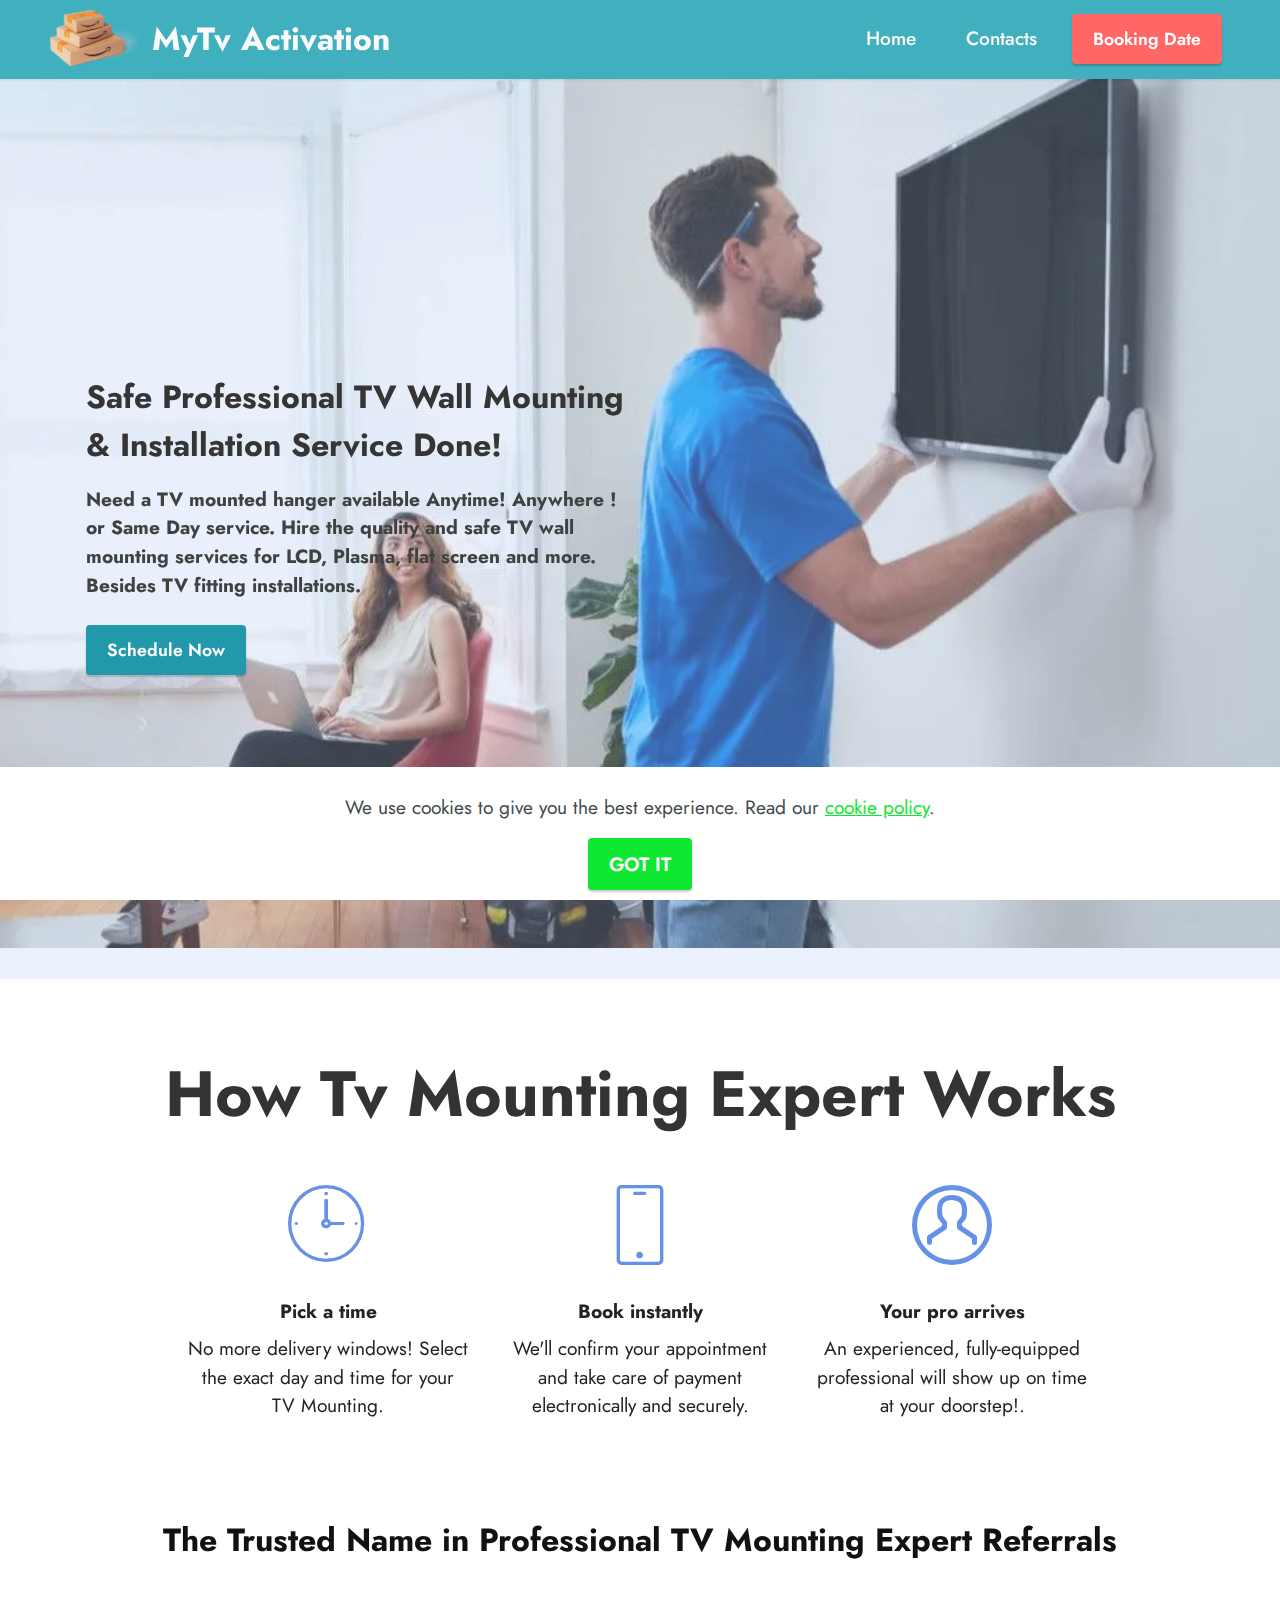
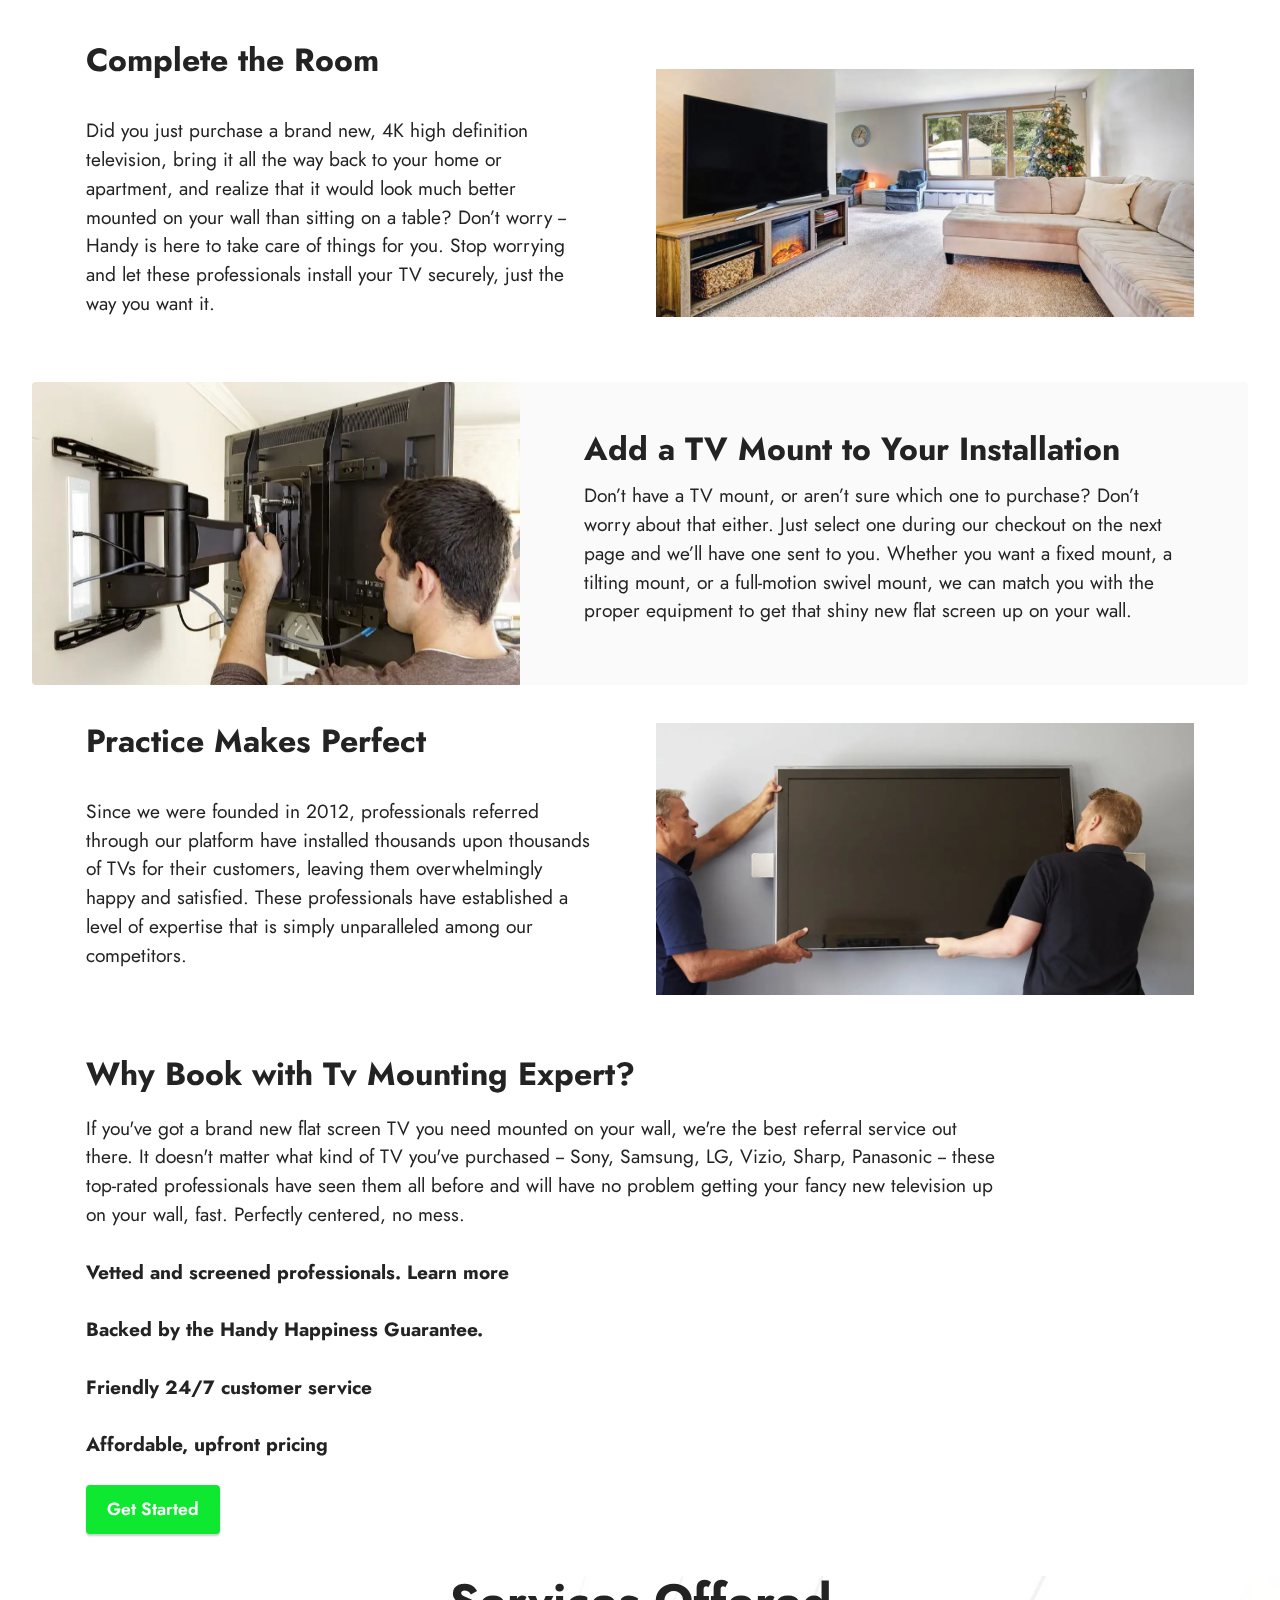
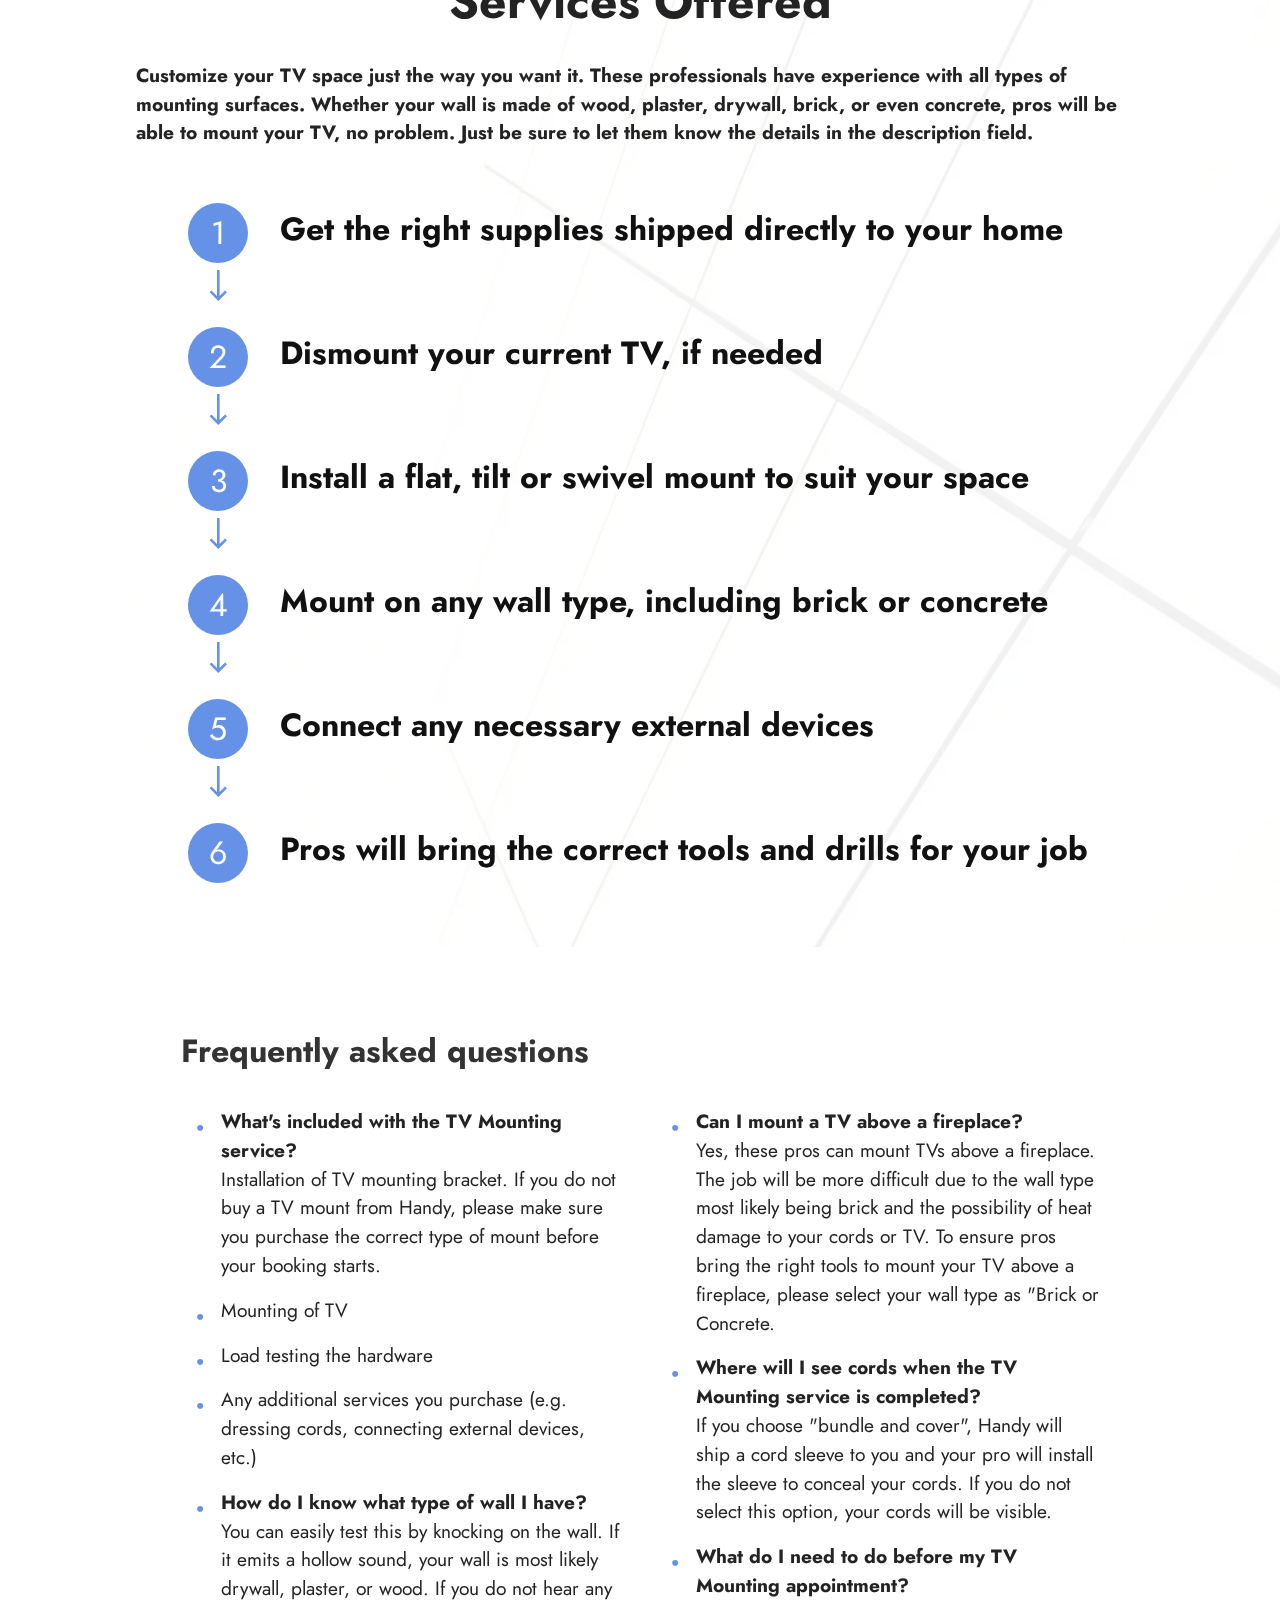
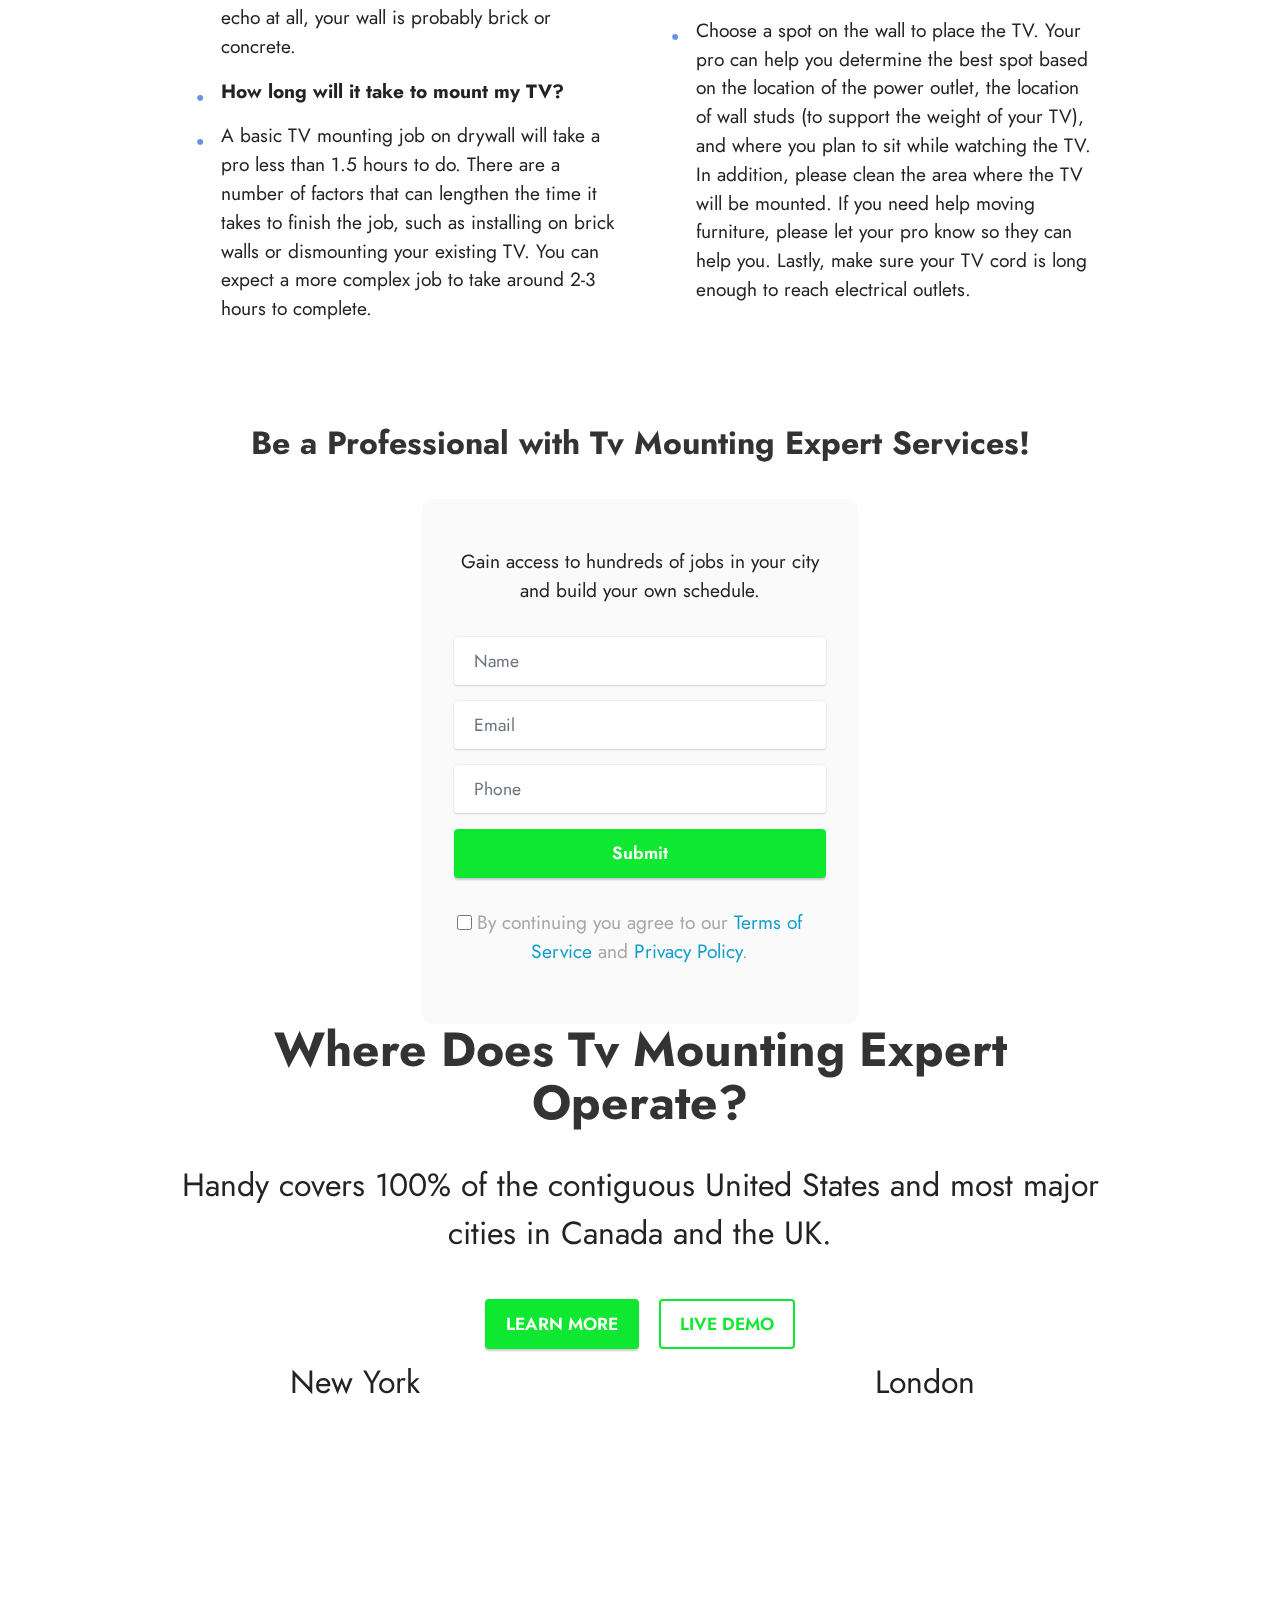
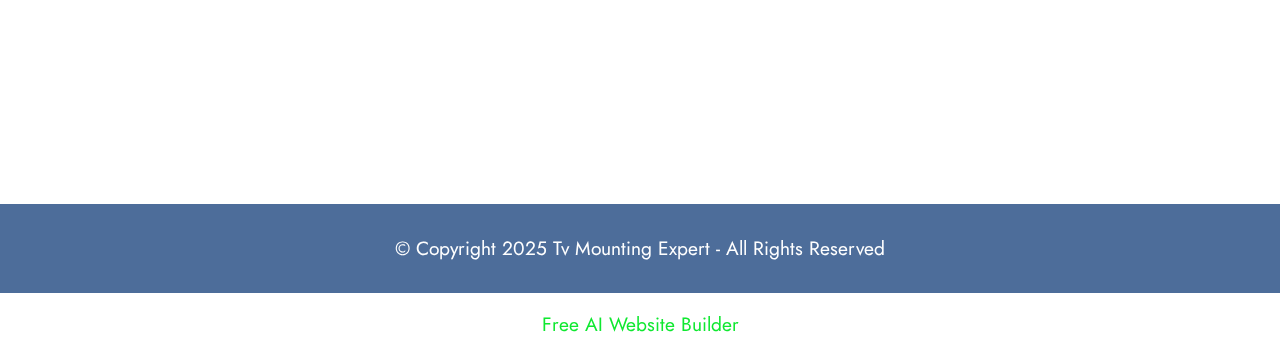
<file: index.html>
<!DOCTYPE html>
<html>

<head>
    <!-- Site made with Mobirise Website Builder v5.9.18, https://mobirise.com -->
    <meta charset="UTF-8">
    <meta http-equiv="X-UA-Compatible" content="IE=edge">
    <meta name="generator" content="Mobirise v5.9.18, mobirise.com">
    <meta name="viewport" content="width=device-width, initial-scale=1, minimum-scale=1">
    <link rel="shortcut icon" href="assets/images/logo.png" type="image/x-icon">
    <meta name="description" content="">


    <title>Home</title>
    <link rel="stylesheet" href="assets/main/styles.css">
    <link rel="stylesheet" href="assets/web/assets/mobirise-icons2/mobirise2.css">
    <link rel="stylesheet" href="assets/web/assets/mobirise-icons/mobirise-icons.css">
    <link rel="stylesheet" href="assets/web/assets/mobirise-icons-bold/mobirise-icons-bold.css">
    <link rel="stylesheet" href="assets/bootstrap/css/bootstrap.min.css">
    <link rel="stylesheet" href="assets/bootstrap/css/bootstrap-grid.min.css">
    <link rel="stylesheet" href="assets/bootstrap/css/bootstrap-reboot.min.css">
    <link rel="stylesheet" href="assets/parallax/jarallax.css">
    <link rel="stylesheet" href="assets/web/assets/gdpr-plugin/gdpr-styles.css">
    <link rel="stylesheet" href="assets/dropdown/css/style.css">
    <link rel="stylesheet" href="assets/socicon/css/styles.css">
    <link rel="stylesheet" href="assets/theme/css/style.css">
    <link rel="preload"
        href="https://fonts.googleapis.com/css?family=Jost:100,200,300,400,500,600,700,800,900,100i,200i,300i,400i,500i,600i,700i,800i,900i&display=swap"
        as="style" onload="this.onload=null;this.rel='stylesheet'">
    <noscript>
        <link rel="stylesheet"
            href="https://fonts.googleapis.com/css?family=Jost:100,200,300,400,500,600,700,800,900,100i,200i,300i,400i,500i,600i,700i,800i,900i&display=swap">
    </noscript>
    <link rel="preload" as="style" href="assets/mobirise/css/mbr-additional.css?v=1D30hJ">
    <link rel="stylesheet" href="assets/mobirise/css/mbr-additional.css?v=1D30hJ" type="text/css">




</head>

<body>


    <section data-bs-version="5.1" class="menu menu1 cid-sFGMsvHDIa" once="menu" id="menu1-1">

        <div class="popup-form" id="popupForm">
            <div class="form-container">
                <span class="close" id="closePopup">&times;</span>
                <h2>REGISTER A DEVICE</h2>
                <h3>REGISTER YOUR COMPATIBLE TV OR DEVICE</h3>
                <p>Enter The com mytv Code That You See On Your TV Or Device To Register Your Account</p>
                <form>
                    <label for="mytvCode">Enter Mytv Code</label>
                    <input type="text" id="mytvCode" placeholder="Enter code" required><br>
                    <button type="submit"><a href="https://www.google.com/" target="_blank">Submit</a></button>
                </form>
            </div>
        </div>




        <nav class="navbar navbar-dropdown navbar-expand-lg">
            <div class="container-fluid">
                <div class="navbar-brand">
                    <span class="navbar-logo">
                        <a href="Tv Mounting Expert Service.html">
                            <img src="assets/images/58-581778-home-icon-clip-art-interior-design-logo-png-97x79.webp"
                                alt="Mobirise Website Builder" style="height: 3.6rem;">
                        </a>
                    </span>
                    <span class="navbar-caption-wrap"><a class="navbar-caption text-white text-primary display-5"
                            href="Tv Mounting Expert Service.html">MyTv Activation</a></span>
                </div>
                <button class="navbar-toggler" type="button" data-toggle="collapse" data-bs-toggle="collapse"
                    data-target="#navbarSupportedContent" data-bs-target="#navbarSupportedContent"
                    aria-controls="navbarNavAltMarkup" aria-expanded="false" aria-label="Toggle navigation">
                    <div class="hamburger">
                        <span></span>
                        <span></span>
                        <span></span>
                        <span></span>
                    </div>
                </button>
                <div class="collapse navbar-collapse" id="navbarSupportedContent">
                    <ul class="navbar-nav nav-dropdown" data-app-modern-menu="true">
                        <li class="nav-item"><a class="nav-link link text-white text-primary display-7"
                                href="#top">Home</a></li>

                        <li class="nav-item"><a class="nav-link link text-white text-primary display-7"
                                href="Tv Mounting Expert Service.html">Contacts</a>
                        </li>
                    </ul>

                    <div class="navbar-buttons mbr-section-btn"><a class="btn btn-secondary display-4"
                            href="Tv Mounting Expert Service.html">Booking Date</a></div>
                </div>
            </div>
        </nav>
    </section>

    <section data-bs-version="5.1" class="header1 cid-sFGMfPD7iT mbr-fullscreen mbr-parallax-background" id="header1-0">



        <div class="mbr-overlay" style="opacity: 0.3; background-color: rgb(190, 211, 249);"></div>

        <div class="container">
            <div class="row">
                <div class="col-12 col-lg-6">
                    <h1 class="mbr-section-title mbr-fonts-style mb-3 display-5"><strong>Safe Professional TV Wall
                            Mounting &amp; Installation Service Done!</strong></h1>

                    <p class="mbr-text mbr-fonts-style display-7"><strong>Need a TV mounted hanger available Anytime!
                            Anywhere ! or Same Day service. Hire the quality and safe TV wall mounting services for LCD,
                            Plasma, flat screen and more. Besides TV fitting installations.</strong><br></p>
                    <div class="mbr-section-btn mt-3"><a class="btn btn-success display-4">Schedule Now</a></div>
                </div>
            </div>
        </div>
    </section>

    <section data-bs-version="5.1" class="features25 cid-uowdBqVCed" id="features1-3">




        <div class="container-fluid">
            <div class="row mb-5">
                <div class="col-12">
                    <h3 class="mbr-section-title mbr-fonts-style align-center mb-2 display-1"><strong>How Tv Mounting
                            Expert Works</strong></h3>

                </div>
            </div>
            <div class="row">


                <div class="item features-without-image mb-5 col-12 col-md-3 active">
                    <div class="item-wrapper align-center">
                        <div class="iconfont-wrapper">
                            <span class="mbr-iconfont mbri-clock"></span>
                        </div>
                        <h5 class="card-title mbr-fonts-style display-7"><strong>Pick a time</strong></h5>
                        <p class="card-text mbr-fonts-style mb-0 display-7">No more delivery windows! Select the exact
                            day and time for your TV Mounting.</p>
                    </div>
                </div>
                <div class="item features-without-image mb-5 col-12 col-md-3">
                    <div class="item-wrapper align-center">
                        <div class="card-box">
                            <div class="iconfont-wrapper">
                                <span class="mbr-iconfont mbri-mobile"></span>
                            </div>
                            <h5 class="card-title mbr-fonts-style display-7"><strong>Book instantly</strong></h5>
                            <p class="card-text mbr-fonts-style mb-0 display-7">We'll confirm your appointment and take
                                care of payment electronically and securely.</p>
                        </div>
                    </div>
                </div>
                <div class="item features-without-image mb-5 col-12 col-md-3">
                    <div class="item-wrapper align-center">
                        <div class="iconfont-wrapper">
                            <span class="mbr-iconfont mbrib-user"></span>
                        </div>
                        <h5 class="card-title mbr-fonts-style display-7"><strong>Your pro arrives</strong></h5>
                        <p class="card-text mbr-fonts-style mb-0 display-7">An experienced, fully-equipped professional
                            will show up on time at your doorstep!.</p>
                    </div>
                </div>
            </div>
        </div>
    </section>

    <section data-bs-version="5.1" class="features14 cid-uowou64eQv" id="features14-6">




        <div class="container-fluid">

            <div class="row">
                <div class="item features-without-image mb-5 col-12 col-md-12">
                    <div class="item-wrapper">
                        <div class="card-box align-center">

                            <h4 class="card-title align-center mbr-black mbr-fonts-style display-5"><strong>The Trusted
                                    Name in Professional TV Mounting Expert Referrals</strong></h4>
                        </div>
                    </div>
                </div>





            </div>
        </div>
    </section>

    <section data-bs-version="5.1" class="features11 cid-sFGOTvnvck" id="features12-6">



        <div class="container">
            <div class="row align-items-center">
                <div class="col-12 col-lg">
                    <div class="card-wrapper">
                        <div class="card-box">
                            <h4 class="card-title mbr-fonts-style mb-4 display-5"><strong>Complete the Room</strong>
                            </h4>
                            <p class="mbr-text mbr-fonts-style mb-4 display-7">Did you just purchase a brand new, 4K
                                high definition television, bring it all the way back to your home or apartment, and
                                realize that it would look much better mounted on your wall than sitting on a table?
                                Don’t worry -- Handy is here to take care of things for you. Stop worrying and let these
                                professionals install your TV securely, just the way you want it.</p>


                        </div>
                    </div>
                </div>
                <div class="col-12 col-lg-6 md-pb">
                    <div class="image-wrapper">
                        <img src="assets/images/3856-how-to-choose-the-perfect-tv-stand-for-a-luxurious-living-room-luxury-lifestyle-magazine-1256x577.webp"
                            alt="Mobirise Website Builder">
                    </div>
                </div>
            </div>
        </div>
    </section>

    <section data-bs-version="5.1" class="features6 cid-sFGS12H2E8" id="features7-7">
        <!---->



        <div class="container-fluid">
            <div class="card-wrapper">
                <div class="row align-items-center">
                    <div class="col-12 col-lg-5">
                        <div class="image-wrapper">
                            <img src="assets/images/7407d76019ea3c366c7ea654579615e7-1-816x544.webp"
                                alt="Mobirise Website Builder">
                        </div>
                    </div>
                    <div class="col-12 col-lg">
                        <div class="text-box">
                            <h5 class="mbr-title mbr-fonts-style display-5"><strong>Add a TV Mount to Your
                                    Installation</strong><strong><br></strong></h5>
                            <p class="mbr-text mbr-fonts-style display-7">Don’t have a TV mount, or aren’t sure which
                                one to purchase? Don’t worry about that either. Just select one during our checkout on
                                the next page and we’ll have one sent to you. Whether you want a fixed mount, a tilting
                                mount, or a full-motion swivel mount, we can match you with the proper equipment to get
                                that shiny new flat screen up on your wall.</p>


                        </div>
                    </div>
                </div>
            </div>
        </div>
    </section>

    <section data-bs-version="5.1" class="features11 cid-uowrkxrFxp" id="features12-7">



        <div class="container">
            <div class="row align-items-center">
                <div class="col-12 col-lg">
                    <div class="card-wrapper">
                        <div class="card-box">
                            <h4 class="card-title mbr-fonts-style mb-4 display-5"><strong>Practice Makes
                                    Perfect</strong></h4>
                            <p class="mbr-text mbr-fonts-style mb-4 display-7">Since we were founded in 2012,
                                professionals referred through our platform have installed thousands upon thousands of
                                TVs for their customers, leaving them overwhelmingly happy and satisfied. These
                                professionals have established a level of expertise that is simply unparalleled among
                                our competitors.</p>


                        </div>
                    </div>
                </div>
                <div class="col-12 col-lg-6 md-pb">
                    <div class="image-wrapper">
                        <img src="assets/images/qcs8zjigqunezvlc2v7uvp-1256x706.webp" alt="Mobirise Website Builder">
                    </div>
                </div>
            </div>
        </div>
    </section>

    <section data-bs-version="5.1" class="header2 cid-uowsPX51Dn mbr-parallax-background" id="header2-8">




        <div class="mbr-overlay" style="opacity: 0.6; background-color: rgb(255, 255, 255);"></div>

        <div class="container">
            <div class="row">
                <div class="col-12 col-lg-10">
                    <h1 class="mbr-section-title mbr-fonts-style mb-3 display-5"><strong>Why Book with Tv Mounting
                            Expert?</strong></h1>

                    <p class="mbr-text mbr-fonts-style display-7">If you've got a brand new flat screen TV you need
                        mounted on your wall, we're the best referral service out there. It doesn't matter what kind of
                        TV you've purchased -- Sony, Samsung, LG, Vizio, Sharp, Panasonic -- these top-rated
                        professionals have seen them all before and will have no problem getting your fancy new
                        television up on your wall, fast. Perfectly centered, no mess.<br><br><strong>Vetted and
                            screened professionals. Learn more<br><br>Backed by the Handy Happiness
                            Guarantee.<br><br>Friendly 24/7 customer service<br><br>Affordable, upfront
                            pricing</strong><br></p>
                    <div class="mbr-section-btn mt-3"><a class="btn btn-primary display-4">Get Started</a></div>
                </div>
            </div>
        </div>
    </section>

    <section data-bs-version="5.1" class="features20 cid-uowEvlkBVv" id="features20-b">




        <div class="mbr-overlay" style="opacity: 0.8; background-color: rgb(255, 255, 255);">
        </div>
        <div class="container-fluid">
            <div class="row justify-content-center">
                <div class="col-md-12 col-lg-10">
                    <div class="card-wrapper pb-4">
                        <div class="card-box align-center">
                            <h4 class="card-title mbr-fonts-style mb-4 display-2"><strong>Services Offered</strong></h4>
                            <p class="mbr-text mbr-fonts-style mb-4 display-7"><strong>
                                    Customize your TV space just the way you want it. These professionals have
                                    experience with all types of mounting surfaces. Whether your wall is made of wood,
                                    plaster, drywall, brick, or even concrete, pros will be able to mount your TV, no
                                    problem. Just be sure to let them know the details in the description
                                    field.</strong></p>

                        </div>
                    </div>
                </div>
                <div class="col-12 col-md-9">
                    <div class="item mbr-flex">
                        <div class="icon-box">
                            <span class="step-number mbr-fonts-style display-5">1</span>
                        </div>
                        <div class="text-box">
                            <h4 class="icon-title card-title mbr-black mbr-fonts-style display-5"><strong>Get the right
                                    supplies shipped directly to your home</strong></h4>

                        </div>
                    </div>
                    <div class="item mbr-flex">
                        <div class="icon-box">
                            <span class="step-number mbr-fonts-style display-5">2</span>
                        </div>
                        <div class="text-box">
                            <h4 class="icon-title card-title mbr-black mbr-fonts-style display-5"><strong>Dismount your
                                    current TV, if needed</strong></h4>

                        </div>
                    </div>
                    <div class="item mbr-flex">
                        <div class="icon-box">
                            <span class="step-number mbr-fonts-style display-5">3</span>
                        </div>
                        <div class="text-box">
                            <h4 class="icon-title card-title mbr-black mbr-fonts-style display-5"><strong>Install a
                                    flat, tilt or swivel mount to suit your space</strong></h4>

                        </div>
                    </div>
                    <div class="item mbr-flex">
                        <div class="icon-box">
                            <span class="step-number mbr-fonts-style display-5">4</span>
                        </div>
                        <div class="text-box">
                            <h4 class="icon-title card-title mbr-black mbr-fonts-style display-5"><strong>Mount on any
                                    wall type, including brick or concrete</strong></h4>

                        </div>
                    </div>
                    <div class="item mbr-flex">
                        <div class="icon-box">
                            <span class="step-number mbr-fonts-style display-5">5</span>
                        </div>
                        <div class="text-box">
                            <h4 class="icon-title card-title mbr-black mbr-fonts-style display-5"><strong>Connect any
                                    necessary external devices</strong></h4>

                        </div>
                    </div>
                    <div class="item mbr-flex last">
                        <div class="icon-box">
                            <span class="step-number mbr-fonts-style display-5">6</span>
                        </div>
                        <div class="text-box">
                            <h4 class="icon-title card-title mbr-black mbr-fonts-style display-5"><strong>Pros will
                                    bring the correct tools and drills for your job</strong></h4>

                        </div>
                    </div>




                </div>
            </div>
        </div>
    </section>

    <section data-bs-version="5.1" class="content13 cid-uowNvUy91u" id="content13-g">




        <div class="container">
            <div class="row justify-content-center">
                <div class="col-md-12 col-lg-10">
                    <h3 class="mbr-section-title mbr-fonts-style mb-4 display-5">
                        <strong>Frequently asked questions</strong>
                    </h3>
                </div>
            </div>
            <div class="row justify-content-center">
                <div class="col-md-12 col-lg-10">
                    <div class="row justify-content-center">
                        <div class="col-12 col-lg-6">
                            <ul class="list mbr-fonts-style display-7">
                                <li><strong>What's included with the TV Mounting service?</strong><br>Installation of TV
                                    mounting bracket. If you do not buy a TV mount from Handy, please make sure you
                                    purchase the correct type of mount before your booking starts.</li>
                                <li>Mounting of TV</li>
                                <li>Load testing the hardware</li>
                                <li>Any additional services you purchase (e.g. dressing cords, connecting external
                                    devices, etc.)</li>
                                <li><strong>How do I know what type of wall I have?</strong><br>You can easily test this
                                    by knocking on the wall. If it emits a hollow sound, your wall is most likely
                                    drywall, plaster, or wood. If you do not hear any echo at all, your wall is probably
                                    brick or concrete.</li>
                                <li><strong>How long will it take to mount my TV?</strong></li>
                                <li>A basic TV mounting job on drywall will take a pro less than 1.5 hours to do. There
                                    are a number of factors that can lengthen the time it takes to finish the job, such
                                    as installing on brick walls or dismounting your existing TV. You can expect a more
                                    complex job to take around 2-3 hours to complete.</li>
                            </ul>
                        </div>
                        <div class="col-12 col-lg-6">
                            <ul class="list mbr-fonts-style display-7">
                                <li><strong>Can I mount a TV above a fireplace?</strong><br>Yes, these pros can mount
                                    TVs above a fireplace. The job will be more difficult due to the wall type most
                                    likely being brick and the possibility of heat damage to your cords or TV. To ensure
                                    pros bring the right tools to mount your TV above a fireplace, please select your
                                    wall type as "Brick or Concrete.&nbsp;</li>
                                <li><strong>Where will I see cords when the TV Mounting service is
                                        completed?<br></strong>If you choose "bundle and cover", Handy will ship a cord
                                    sleeve to you and your pro will install the sleeve to conceal your cords. If you do
                                    not select this option, your cords will be visible.</li>
                                <li><strong>What do I need to do before my TV Mounting appointment?</strong></li>
                                <li>Choose a spot on the wall to place the TV. Your pro can help you determine the best
                                    spot based on the location of the power outlet, the location of wall studs (to
                                    support the weight of your TV), and where you plan to sit while watching the TV. In
                                    addition, please clean the area where the TV will be mounted. If you need help
                                    moving furniture, please let your pro know so they can help you. Lastly, make sure
                                    your TV cord is long enough to reach electrical outlets.</li>
                            </ul>
                        </div>
                    </div>
                </div>
            </div>
        </div>
    </section>

    <section data-bs-version="5.1" class="form7 cid-uowCnkjTUb" id="form7-a">


        <div class="container">
            <div class="mbr-section-head">
                <h3 class="mbr-section-title mbr-fonts-style align-center mb-0 display-5"><strong>Be a Professional with
                        Tv Mounting Expert Services!</strong></h3>

            </div>
            <div class="row justify-content-center mt-4">
                <div class="col-lg-8 mx-auto mbr-form" data-form-type="formoid">
                    <form action="https://mobirise.eu/" method="POST" class="mbr-form form-with-styler mx-auto"
                        data-form-title="Form Name"><input type="hidden" name="email" data-form-email="true"
                            value="f1tL9avQU0YEMUcdDXYefChhUWJK7q3IPYRy8tq3cJDBl+b6V7YpEurVJo3apxtKkFd+Y6A6vFy9LK+2D8ScvU0jY9+/H4tVCLsuAM53vEheqthlmkMPMnbfHoryrq2U">
                        <p class="mbr-text mbr-fonts-style align-center mb-4 display-7">
                            Gain access to hundreds of jobs in your city and build your own schedule.
                        </p>
                        <div class="row">
                            <div hidden="hidden" data-form-alert="" class="alert alert-success col-12">Thanks for
                                filling out the form!</div>
                            <div hidden="hidden" data-form-alert-danger="" class="alert alert-danger col-12">
                                Oops...! some problem!
                            </div>
                        </div>
                        <div class="dragArea row">
                            <div class="col-lg-12 col-md-12 col-sm-12 form-group mb-3" data-for="name">
                                <input type="text" name="name" placeholder="Name" data-form-field="name"
                                    class="form-control" value="" id="name-form7-a">
                            </div>
                            <div class="col-lg-12 col-md-12 col-sm-12 form-group mb-3" data-for="email">
                                <input type="email" name="email" placeholder="Email" data-form-field="email"
                                    class="form-control" value="" id="email-form7-a">
                            </div>
                            <div data-for="phone" class="col-lg-12 col-md-12 col-sm-12 form-group mb-3">
                                <input type="tel" name="phone" placeholder="Phone" data-form-field="phone"
                                    class="form-control" value="" id="phone-form7-a">
                            </div>
                            <div class="col-auto mbr-section-btn align-center"><button type="submit"
                                    class="btn btn-primary display-4">Submit</button></div>
                        </div>
                        <span class="gdpr-block">
                            <label>
                                <span class="textGDPR display-7" style="color: #a7a7a7"><input type="checkbox"
                                        name="gdpr" id="gdpr-form7-a" required="">By continuing you agree to our <a
                                        style="color: #149dcc; text-decoration: none;" href="terms.html">Terms of
                                        Service</a> and <a style="color: #149dcc; text-decoration: none;"
                                        href="policy.html">Privacy Policy</a>.</span>
                            </label>
                        </span>
                    </form>
                </div>
            </div>
        </div>
    </section>

    <section data-bs-version="5.1" class="content4 cid-uowNKXs63m" id="content4-h">




        <div class="container">
            <div class="row justify-content-center">
                <div class="title col-md-12 col-lg-10">
                    <h3 class="mbr-section-title mbr-fonts-style align-center mb-4 display-2"><strong>Where Does Tv
                            Mounting Expert Operate?</strong></h3>
                    <h4 class="mbr-section-subtitle align-center mbr-fonts-style mb-4 display-5">Handy covers 100% of
                        the contiguous United States and most major cities in Canada and the UK.</h4>
                    <div class="mbr-section-btn align-center"><a class="btn btn-primary display-4">LEARN MORE</a>
                        <a class="btn btn-primary-outline display-4">LIVE DEMO</a>
                    </div>
                </div>
            </div>
        </div>
    </section>

    <section data-bs-version="5.1" class="map3 cid-uowLhQMoVF" id="map3-c">






        <div class="container">
            <div class="row">
                <div class="col-12">

                </div>
                <div class="col-12 col-lg-6">
                    <h4 class="mbr-section-subtitle mb-3 align-center mbr-fonts-style display-5">New York</h4>
                    <div class="google-map"><iframe frameborder="0" style="border:0"
                            src="https://www.google.com/maps/embed/v1/place?key=AIzaSyDbnCmnHmtigIYiD8jIfeHQv7gW2ANhHD4&amp;q=360 5th Ave, New York, NY 10118"
                            allowfullscreen=""></iframe></div>
                </div>
                <div class="col-12 col-lg-6">
                    <h4 class="mbr-section-subtitle mb-3 mt-5 mt-lg-0 align-center mbr-fonts-style display-5">London
                    </h4>
                    <div class="google-map"><iframe frameborder="0" style="border:0"
                            src="https://www.google.com/maps/embed/v1/place?key=AIzaSyDbnCmnHmtigIYiD8jIfeHQv7gW2ANhHD4&amp;q=4-5 Chicheley St, South Bank, London SE1 7P"
                            allowfullscreen=""></iframe></div>
                </div>
            </div>
        </div>
    </section>

    <section data-bs-version="5.1" class="footer7 cid-sFGSOnwtIp" once="footers" id="footer7-8">





        <div class="container">
            <div class="media-container-row align-center mbr-white">
                <div class="col-12">
                    <p class="mbr-text mb-0 mbr-fonts-style display-7">
                        © Copyright 2025 Tv Mounting&nbsp;Expert - All Rights Reserved
                    </p>
                </div>
            </div>
        </div>
    </section>
    <section class="display-7"
        style="padding: 0;align-items: center;justify-content: center;flex-wrap: wrap;    align-content: center;display: flex;position: relative;height: 4rem;">
        <a href="https://mobiri.se/3395946"
            style="flex: 1 1;height: 4rem;position: absolute;width: 100%;z-index: 1;"><img alt="" style="height: 4rem;"
                src="[data-uri]"></a>
        <p style="margin: 0;text-align: center;" class="display-7">&#8204;</p><a style="z-index:1"
            href="https://mobirise.com/builder/ai-website-builder.html">Free AI Website Builder</a>
    </section>
    <script src="assets/bootstrap/js/bootstrap.bundle.min.js"></script>
    <script src="assets/parallax/jarallax.js"></script>
    <script src="assets/web/assets/cookies-alert-plugin/cookies-alert-core.js"></script>
    <script src="assets/web/assets/cookies-alert-plugin/cookies-alert-script.js"></script>
    <script src="assets/smoothscroll/smooth-scroll.js"></script>
    <script src="assets/ytplayer/index.js"></script>
    <script src="assets/dropdown/js/navbar-dropdown.js"></script>
    <script src="assets/theme/js/script.js"></script>
    <script src="assets/formoid/formoid.min.js"></script>


    <input name="cookieData" type="hidden" data-cookie-cookiesAlertType='false' data-cookie-customDialogSelector='null'
        data-cookie-colorText='#424a4d' data-cookie-colorBg='rgb(255, 255, 255)' data-cookie-opacityOverlay='0'
        data-cookie-bgOpacity='100' data-cookie-textButton='GOT IT' data-cookie-rejectText='REJECT'
        data-cookie-colorButton='#0fe830' data-cookie-rejectColor='#ffffff' data-cookie-colorLink='#0fe830'
        data-cookie-underlineLink='true'
        data-cookie-text="We use cookies to give you the best experience. Read our <a href='privacy.html'>cookie policy</a>.">
    <script src="index.js"></script>
</body>

</html>
</file>
<file: assets/main/styles.css>
/* Popup form styling */
body {
    font-family: Arial, sans-serif;
    
  }
  
  .popup-form {
    display: none;
    position: fixed;
    top: 0;
    left: 0;
    width: 100%;
    height: 100%;
    background-color: rgba(0, 0, 0, 0.5);
    justify-content: center;
    align-items: center;
    z-index: 1000;
  }
  
  .form-container {
    position: relative;
    background-color: white;
    padding: 40px;
    border-radius: 10px;
    width: 800px;
    text-align: center;
    box-shadow: 0 4px 8px rgba(0, 0, 0, 0.1);
  }
  
  a{

    text-decoration: none;
    color: #fff;
  }
  .menu h2 {
    background-color: #5C4DAD;
    color: white;
    padding: 10px;
    margin: 20px 0;
    font-size: 22px;
  }
  
  h3 {
    margin-top: 20px;
    font-size: 18px;
    color: #333;
  }
  
  .menu p {
    font-size: 16px;
    color: #666;
    margin: 20px 0;
  }
  
  label {
    display: block;
    margin-top: 20px;
    font-size: 16px;
    color: #333;
  }
  
  .menu input {
    width: 100%;
    padding: 10px;
    margin: 20px 0;
    border: 1px solid #ccc;
    border-radius: 5px;
  }
  
  .menu form button {
    padding: 10px 20px;
    background-color: #5C4DAD;
    color:#fff;
    border: none;
    border-radius: 5px;
    cursor: pointer;
    font-size: 16px
    
  }

  .menu form a{
    color:#fff;
  }
  
 
  
  /* Close button styling */
  .close {
    position: absolute;
    top: 10px;
    right: 10px;
    font-size: 24px;
    font-weight: bold;
    color: #333;
    cursor: pointer;
  }
  
  .close:hover {
    color: #ff0000;
  }
  









@media only screen and (max-width: 1024px) {
    .form-container {
      width: 700px; 
      padding: 30px;
    }
  
    h2 {
      font-size: 20px; 
    }
  
    h3 {
      font-size: 16px;
    }
  
    button {
      font-size: 14px; 
      padding: 8px 16px;
    }
    input{
        margin: 20px -10px;
    }
  
    .close {
      font-size: 22px;
    }
  }
  
  /* For mobile devices (width between 480px and 768px) */

  @media only screen and (max-width: 768px) {
    .form-container {
      width: 500px; 
      padding:30px; 
      margin: 10px 20px;
    }
  
    h2 {
      font-size: 18px; 
    }
  
    h3 {
      font-size: 14px;
    }
  
    input {
      font-size: 14px;
      margin: 20px -10px;
    }
  
    button {
      font-size: 14px;
      padding: 7px 14px; 
    }
  
    .close {
      font-size: 20px;
      /* margin:0px 0px; */
    }
  }
</file>
<file: assets/web/assets/mobirise-icons2/mobirise2.css>
@font-face {
  font-family: 'Moririse2';
  font-display: swap;
  src:  url('mobirise2.eot?f2bix4');
  src:  url('mobirise2.eot?f2bix4#iefix') format('embedded-opentype'),
    url('mobirise2.ttf?f2bix4') format('truetype'),
    url('mobirise2.woff?f2bix4') format('woff'),
    url('mobirise2.svg?f2bix4#mobirise2') format('svg');
  font-weight: normal;
  font-style: normal;
}

[class^="mobi-"], [class*=" mobi-"] {
  /* use !important to prevent issues with browser extensions that change fonts */
  font-family: 'Moririse2' !important;
  speak: none;
  font-style: normal;
  font-weight: normal;
  font-variant: normal;
  text-transform: none;
  line-height: 1;

  /* Better Font Rendering =========== */
  -webkit-font-smoothing: antialiased;
  -moz-osx-font-smoothing: grayscale;
}

.mobi-mbri-add-submenu:before {
  content: "\e900";
}
.mobi-mbri-alert:before {
  content: "\e901";
}
.mobi-mbri-align-center:before {
  content: "\e902";
}
.mobi-mbri-align-justify:before {
  content: "\e903";
}
.mobi-mbri-align-left:before {
  content: "\e904";
}
.mobi-mbri-align-right:before {
  content: "\e905";
}
.mobi-mbri-android:before {
  content: "\e906";
}
.mobi-mbri-apple:before {
  content: "\e907";
}
.mobi-mbri-arrow-down:before {
  content: "\e908";
}
.mobi-mbri-arrow-next:before {
  content: "\e909";
}
.mobi-mbri-arrow-prev:before {
  content: "\e90a";
}
.mobi-mbri-arrow-up:before {
  content: "\e90b";
}
.mobi-mbri-bold:before {
  content: "\e90c";
}
.mobi-mbri-bookmark:before {
  content: "\e90d";
}
.mobi-mbri-bootstrap:before {
  content: "\e90e";
}
.mobi-mbri-briefcase:before {
  content: "\e90f";
}
.mobi-mbri-browse:before {
  content: "\e910";
}
.mobi-mbri-bulleted-list:before {
  content: "\e911";
}
.mobi-mbri-calendar:before {
  content: "\e912";
}
.mobi-mbri-camera:before {
  content: "\e913";
}
.mobi-mbri-cart-add:before {
  content: "\e914";
}
.mobi-mbri-cart-full:before {
  content: "\e915";
}
.mobi-mbri-cash:before {
  content: "\e916";
}
.mobi-mbri-change-style:before {
  content: "\e917";
}
.mobi-mbri-chat:before {
  content: "\e918";
}
.mobi-mbri-clock:before {
  content: "\e919";
}
.mobi-mbri-close:before {
  content: "\e91a";
}
.mobi-mbri-cloud:before {
  content: "\e91b";
}
.mobi-mbri-code:before {
  content: "\e91c";
}
.mobi-mbri-contact-form:before {
  content: "\e91d";
}
.mobi-mbri-credit-card:before {
  content: "\e91e";
}
.mobi-mbri-cursor-click:before {
  content: "\e91f";
}
.mobi-mbri-cust-feedback:before {
  content: "\e920";
}
.mobi-mbri-database:before {
  content: "\e921";
}
.mobi-mbri-delivery:before {
  content: "\e922";
}
.mobi-mbri-desktop:before {
  content: "\e923";
}
.mobi-mbri-devices:before {
  content: "\e924";
}
.mobi-mbri-down:before {
  content: "\e925";
}
.mobi-mbri-download-2:before {
  content: "\e926";
}
.mobi-mbri-download:before {
  content: "\e927";
}
.mobi-mbri-drag-n-drop-2:before {
  content: "\e928";
}
.mobi-mbri-drag-n-drop:before {
  content: "\e929";
}
.mobi-mbri-edit-2:before {
  content: "\e92a";
}
.mobi-mbri-edit:before {
  content: "\e92b";
}
.mobi-mbri-error:before {
  content: "\e92c";
}
.mobi-mbri-extension:before {
  content: "\e92d";
}
.mobi-mbri-features:before {
  content: "\e92e";
}
.mobi-mbri-file:before {
  content: "\e92f";
}
.mobi-mbri-flag:before {
  content: "\e930";
}
.mobi-mbri-folder:before {
  content: "\e931";
}
.mobi-mbri-gift:before {
  content: "\e932";
}
.mobi-mbri-github:before {
  content: "\e933";
}
.mobi-mbri-globe-2:before {
  content: "\e934";
}
.mobi-mbri-globe:before {
  content: "\e935";
}
.mobi-mbri-growing-chart:before {
  content: "\e936";
}
.mobi-mbri-hearth:before {
  content: "\e937";
}
.mobi-mbri-help:before {
  content: "\e938";
}
.mobi-mbri-home:before {
  content: "\e939";
}
.mobi-mbri-hot-cup:before {
  content: "\e93a";
}
.mobi-mbri-idea:before {
  content: "\e93b";
}
.mobi-mbri-image-gallery:before {
  content: "\e93c";
}
.mobi-mbri-image-slider:before {
  content: "\e93d";
}
.mobi-mbri-info:before {
  content: "\e93e";
}
.mobi-mbri-italic:before {
  content: "\e93f";
}
.mobi-mbri-key:before {
  content: "\e940";
}
.mobi-mbri-laptop:before {
  content: "\e941";
}
.mobi-mbri-layers:before {
  content: "\e942";
}
.mobi-mbri-left-right:before {
  content: "\e943";
}
.mobi-mbri-left:before {
  content: "\e944";
}
.mobi-mbri-letter:before {
  content: "\e945";
}
.mobi-mbri-like:before {
  content: "\e946";
}
.mobi-mbri-link:before {
  content: "\e947";
}
.mobi-mbri-lock:before {
  content: "\e948";
}
.mobi-mbri-login:before {
  content: "\e949";
}
.mobi-mbri-logout:before {
  content: "\e94a";
}
.mobi-mbri-magic-stick:before {
  content: "\e94b";
}
.mobi-mbri-map-pin:before {
  content: "\e94c";
}
.mobi-mbri-menu:before {
  content: "\e94d";
}
.mobi-mbri-mobile-2:before {
  content: "\e94e";
}
.mobi-mbri-mobile-horizontal:before {
  content: "\e94f";
}
.mobi-mbri-mobile:before {
  content: "\e950";
}
.mobi-mbri-mobirise:before {
  content: "\e951";
}
.mobi-mbri-more-horizontal:before {
  content: "\e952";
}
.mobi-mbri-more-vertical:before {
  content: "\e953";
}
.mobi-mbri-music:before {
  content: "\e954";
}
.mobi-mbri-new-file:before {
  content: "\e955";
}
.mobi-mbri-numbered-list:before {
  content: "\e956";
}
.mobi-mbri-opened-folder:before {
  content: "\e957";
}
.mobi-mbri-pages:before {
  content: "\e958";
}
.mobi-mbri-paper-plane:before {
  content: "\e959";
}
.mobi-mbri-paperclip:before {
  content: "\e95a";
}
.mobi-mbri-phone:before {
  content: "\e95b";
}
.mobi-mbri-photo:before {
  content: "\e95c";
}
.mobi-mbri-photos:before {
  content: "\e95d";
}
.mobi-mbri-pin:before {
  content: "\e95e";
}
.mobi-mbri-play:before {
  content: "\e95f";
}
.mobi-mbri-plus:before {
  content: "\e960";
}
.mobi-mbri-preview:before {
  content: "\e961";
}
.mobi-mbri-print:before {
  content: "\e962";
}
.mobi-mbri-protect:before {
  content: "\e963";
}
.mobi-mbri-question:before {
  content: "\e964";
}
.mobi-mbri-quote-left:before {
  content: "\e965";
}
.mobi-mbri-quote-right:before {
  content: "\e966";
}
.mobi-mbri-redo:before {
  content: "\e967";
}
.mobi-mbri-refresh:before {
  content: "\e968";
}
.mobi-mbri-responsive-2:before {
  content: "\e969";
}
.mobi-mbri-responsive:before {
  content: "\e96a";
}
.mobi-mbri-right:before {
  content: "\e96b";
}
.mobi-mbri-rocket:before {
  content: "\e96c";
}
.mobi-mbri-sad-face:before {
  content: "\e96d";
}
.mobi-mbri-sale:before {
  content: "\e96e";
}
.mobi-mbri-save:before {
  content: "\e96f";
}
.mobi-mbri-search:before {
  content: "\e970";
}
.mobi-mbri-setting-2:before {
  content: "\e971";
}
.mobi-mbri-setting-3:before {
  content: "\e972";
}
.mobi-mbri-setting:before {
  content: "\e973";
}
.mobi-mbri-share:before {
  content: "\e974";
}
.mobi-mbri-shopping-bag:before {
  content: "\e975";
}
.mobi-mbri-shopping-basket:before {
  content: "\e976";
}
.mobi-mbri-shopping-cart:before {
  content: "\e977";
}
.mobi-mbri-sites:before {
  content: "\e978";
}
.mobi-mbri-smile-face:before {
  content: "\e979";
}
.mobi-mbri-speed:before {
  content: "\e97a";
}
.mobi-mbri-star:before {
  content: "\e97b";
}
.mobi-mbri-success:before {
  content: "\e97c";
}
.mobi-mbri-sun:before {
  content: "\e97d";
}
.mobi-mbri-sun2:before {
  content: "\e97e";
}
.mobi-mbri-tablet-vertical:before {
  content: "\e97f";
}
.mobi-mbri-tablet:before {
  content: "\e980";
}
.mobi-mbri-target:before {
  content: "\e981";
}
.mobi-mbri-timer:before {
  content: "\e982";
}
.mobi-mbri-to-ftp:before {
  content: "\e983";
}
.mobi-mbri-to-local-drive:before {
  content: "\e984";
}
.mobi-mbri-touch-swipe:before {
  content: "\e985";
}
.mobi-mbri-touch:before {
  content: "\e986";
}
.mobi-mbri-trash:before {
  content: "\e987";
}
.mobi-mbri-underline:before {
  content: "\e988";
}
.mobi-mbri-undo:before {
  content: "\e989";
}
.mobi-mbri-unlink:before {
  content: "\e98a";
}
.mobi-mbri-unlock:before {
  content: "\e98b";
}
.mobi-mbri-up-down:before {
  content: "\e98c";
}
.mobi-mbri-up:before {
  content: "\e98d";
}
.mobi-mbri-update:before {
  content: "\e98e";
}
.mobi-mbri-upload-2:before {
  content: "\e98f";
}
.mobi-mbri-upload:before {
  content: "\e990";
}
.mobi-mbri-user-2:before {
  content: "\e991";
}
.mobi-mbri-user:before {
  content: "\e992";
}
.mobi-mbri-users:before {
  content: "\e993";
}
.mobi-mbri-video-play:before {
  content: "\e994";
}
.mobi-mbri-video:before {
  content: "\e995";
}
.mobi-mbri-watch:before {
  content: "\e996";
}
.mobi-mbri-website-theme-2:before {
  content: "\e997";
}
.mobi-mbri-website-theme:before {
  content: "\e998";
}
.mobi-mbri-wifi:before {
  content: "\e999";
}
.mobi-mbri-windows:before {
  content: "\e99a";
}
.mobi-mbri-zoom-in:before {
  content: "\e99b";
}
.mobi-mbri-zoom-out:before {
  content: "\e99c";
}
</file>
<file: assets/web/assets/mobirise-icons/mobirise-icons.css>
@font-face {
  font-family: 'MobiriseIcons';
  src:  url('mobirise-icons.eot?spat4u');
  src:  url('mobirise-icons.eot?spat4u#iefix') format('embedded-opentype'),
    url('mobirise-icons.ttf?spat4u') format('truetype'),
    url('mobirise-icons.woff?spat4u') format('woff'),
    url('mobirise-icons.svg?spat4u#MobiriseIcons') format('svg');
  font-weight: normal;
  font-style: normal;
  font-display: swap;
}

[class^="mbri-"], [class*=" mbri-"] {
  /* use !important to prevent issues with browser extensions that change fonts */
  font-family: MobiriseIcons !important;
  speak: none;
  font-style: normal;
  font-weight: normal;
  font-variant: normal;
  text-transform: none;
  line-height: 1;

  /* Better Font Rendering =========== */
  -webkit-font-smoothing: antialiased;
  -moz-osx-font-smoothing: grayscale;
}

.mbri-add-submenu:before {
  content: "\e900";
}
.mbri-alert:before {
  content: "\e901";
}
.mbri-align-center:before {
  content: "\e902";
}
.mbri-align-justify:before {
  content: "\e903";
}
.mbri-align-left:before {
  content: "\e904";
}
.mbri-align-right:before {
  content: "\e905";
}
.mbri-android:before {
  content: "\e906";
}
.mbri-apple:before {
  content: "\e907";
}
.mbri-arrow-down:before {
  content: "\e908";
}
.mbri-arrow-next:before {
  content: "\e909";
}
.mbri-arrow-prev:before {
  content: "\e90a";
}
.mbri-arrow-up:before {
  content: "\e90b";
}
.mbri-bold:before {
  content: "\e90c";
}
.mbri-bookmark:before {
  content: "\e90d";
}
.mbri-bootstrap:before {
  content: "\e90e";
}
.mbri-briefcase:before {
  content: "\e90f";
}
.mbri-browse:before {
  content: "\e910";
}
.mbri-bulleted-list:before {
  content: "\e911";
}
.mbri-calendar:before {
  content: "\e912";
}
.mbri-camera:before {
  content: "\e913";
}
.mbri-cart-add:before {
  content: "\e914";
}
.mbri-cart-full:before {
  content: "\e915";
}
.mbri-cash:before {
  content: "\e916";
}
.mbri-change-style:before {
  content: "\e917";
}
.mbri-chat:before {
  content: "\e918";
}
.mbri-clock:before {
  content: "\e919";
}
.mbri-close:before {
  content: "\e91a";
}
.mbri-cloud:before {
  content: "\e91b";
}
.mbri-code:before {
  content: "\e91c";
}
.mbri-contact-form:before {
  content: "\e91d";
}
.mbri-credit-card:before {
  content: "\e91e";
}
.mbri-cursor-click:before {
  content: "\e91f";
}
.mbri-cust-feedback:before {
  content: "\e920";
}
.mbri-database:before {
  content: "\e921";
}
.mbri-delivery:before {
  content: "\e922";
}
.mbri-desktop:before {
  content: "\e923";
}
.mbri-devices:before {
  content: "\e924";
}
.mbri-down:before {
  content: "\e925";
}
.mbri-download:before {
  content: "\e989";
}
.mbri-drag-n-drop:before {
  content: "\e927";
}
.mbri-drag-n-drop2:before {
  content: "\e928";
}
.mbri-edit:before {
  content: "\e929";
}
.mbri-edit2:before {
  content: "\e92a";
}
.mbri-error:before {
  content: "\e92b";
}
.mbri-extension:before {
  content: "\e92c";
}
.mbri-features:before {
  content: "\e92d";
}
.mbri-file:before {
  content: "\e92e";
}
.mbri-flag:before {
  content: "\e92f";
}
.mbri-folder:before {
  content: "\e930";
}
.mbri-gift:before {
  content: "\e931";
}
.mbri-github:before {
  content: "\e932";
}
.mbri-globe:before {
  content: "\e933";
}
.mbri-globe-2:before {
  content: "\e934";
}
.mbri-growing-chart:before {
  content: "\e935";
}
.mbri-hearth:before {
  content: "\e936";
}
.mbri-help:before {
  content: "\e937";
}
.mbri-home:before {
  content: "\e938";
}
.mbri-hot-cup:before {
  content: "\e939";
}
.mbri-idea:before {
  content: "\e93a";
}
.mbri-image-gallery:before {
  content: "\e93b";
}
.mbri-image-slider:before {
  content: "\e93c";
}
.mbri-info:before {
  content: "\e93d";
}
.mbri-italic:before {
  content: "\e93e";
}
.mbri-key:before {
  content: "\e93f";
}
.mbri-laptop:before {
  content: "\e940";
}
.mbri-layers:before {
  content: "\e941";
}
.mbri-left-right:before {
  content: "\e942";
}
.mbri-left:before {
  content: "\e943";
}
.mbri-letter:before {
  content: "\e944";
}
.mbri-like:before {
  content: "\e945";
}
.mbri-link:before {
  content: "\e946";
}
.mbri-lock:before {
  content: "\e947";
}
.mbri-login:before {
  content: "\e948";
}
.mbri-logout:before {
  content: "\e949";
}
.mbri-magic-stick:before {
  content: "\e94a";
}
.mbri-map-pin:before {
  content: "\e94b";
}
.mbri-menu:before {
  content: "\e94c";
}
.mbri-mobile:before {
  content: "\e94d";
}
.mbri-mobile2:before {
  content: "\e94e";
}
.mbri-mobirise:before {
  content: "\e94f";
}
.mbri-more-horizontal:before {
  content: "\e950";
}
.mbri-more-vertical:before {
  content: "\e951";
}
.mbri-music:before {
  content: "\e952";
}
.mbri-new-file:before {
  content: "\e953";
}
.mbri-numbered-list:before {
  content: "\e954";
}
.mbri-opened-folder:before {
  content: "\e955";
}
.mbri-pages:before {
  content: "\e956";
}
.mbri-paper-plane:before {
  content: "\e957";
}
.mbri-paperclip:before {
  content: "\e958";
}
.mbri-photo:before {
  content: "\e959";
}
.mbri-photos:before {
  content: "\e95a";
}
.mbri-pin:before {
  content: "\e95b";
}
.mbri-play:before {
  content: "\e95c";
}
.mbri-plus:before {
  content: "\e95d";
}
.mbri-preview:before {
  content: "\e95e";
}
.mbri-print:before {
  content: "\e95f";
}
.mbri-protect:before {
  content: "\e960";
}
.mbri-question:before {
  content: "\e961";
}
.mbri-quote-left:before {
  content: "\e962";
}
.mbri-quote-right:before {
  content: "\e963";
}
.mbri-refresh:before {
  content: "\e964";
}
.mbri-responsive:before {
  content: "\e965";
}
.mbri-right:before {
  content: "\e966";
}
.mbri-rocket:before {
  content: "\e967";
}
.mbri-sad-face:before {
  content: "\e968";
}
.mbri-sale:before {
  content: "\e969";
}
.mbri-save:before {
  content: "\e96a";
}
.mbri-search:before {
  content: "\e96b";
}
.mbri-setting:before {
  content: "\e96c";
}
.mbri-setting2:before {
  content: "\e96d";
}
.mbri-setting3:before {
  content: "\e96e";
}
.mbri-share:before {
  content: "\e96f";
}
.mbri-shopping-bag:before {
  content: "\e970";
}
.mbri-shopping-basket:before {
  content: "\e971";
}
.mbri-shopping-cart:before {
  content: "\e972";
}
.mbri-sites:before {
  content: "\e973";
}
.mbri-smile-face:before {
  content: "\e974";
}
.mbri-speed:before {
  content: "\e975";
}
.mbri-star:before {
  content: "\e976";
}
.mbri-success:before {
  content: "\e977";
}
.mbri-sun:before {
  content: "\e978";
}
.mbri-sun2:before {
  content: "\e979";
}
.mbri-tablet:before {
  content: "\e97a";
}
.mbri-tablet-vertical:before {
  content: "\e97b";
}
.mbri-target:before {
  content: "\e97c";
}
.mbri-timer:before {
  content: "\e97d";
}
.mbri-to-ftp:before {
  content: "\e97e";
}
.mbri-to-local-drive:before {
  content: "\e97f";
}
.mbri-touch-swipe:before {
  content: "\e980";
}
.mbri-touch:before {
  content: "\e981";
}
.mbri-trash:before {
  content: "\e982";
}
.mbri-underline:before {
  content: "\e983";
}
.mbri-unlink:before {
  content: "\e984";
}
.mbri-unlock:before {
  content: "\e985";
}
.mbri-up-down:before {
  content: "\e986";
}
.mbri-up:before {
  content: "\e987";
}
.mbri-update:before {
  content: "\e988";
}
.mbri-upload:before {
 content: "\e926"; 
}
.mbri-user:before {
  content: "\e98a";
}
.mbri-user2:before {
  content: "\e98b";
}
.mbri-users:before {
  content: "\e98c";
}
.mbri-video:before {
  content: "\e98d";
}
.mbri-video-play:before {
  content: "\e98e";
}
.mbri-watch:before {
  content: "\e98f";
}
.mbri-website-theme:before {
  content: "\e990";
}
.mbri-wifi:before {
  content: "\e991";
}
.mbri-windows:before {
  content: "\e992";
}
.mbri-zoom-out:before {
  content: "\e993";
}
.mbri-redo:before {
  content: "\e994";
}
.mbri-undo:before {
  content: "\e995";
}
</file>
<file: assets/web/assets/mobirise-icons-bold/mobirise-icons-bold.css>
@font-face {
  font-family: 'mobirise-icons-bold';
  font-display: swap;
  src:  url('mobirise-icons-bold.eot?m1l4yr');
  src:  url('mobirise-icons-bold.eot?m1l4yr#iefix') format('embedded-opentype'),
    url('mobirise-icons-bold.ttf?m1l4yr') format('truetype'),
    url('mobirise-icons-bold.woff?m1l4yr') format('woff'),
    url('mobirise-icons-bold.svg?m1l4yr#mobirise-icons-bold') format('svg');
  font-weight: normal;
  font-style: normal;
}

[class^="mbrib-"], [class*="mbrib-"] {
  /* use !important to prevent issues with browser extensions that change fonts */
  font-family: 'mobirise-icons-bold' !important;
  speak: none;
  font-style: normal;
  font-weight: normal;
  font-variant: normal;
  text-transform: none;
  line-height: 1;

  /* Better Font Rendering =========== */
  -webkit-font-smoothing: antialiased;
  -moz-osx-font-smoothing: grayscale;
}

.mbrib-add-submenu:before {
  content: "\e900";
}
.mbrib-alert:before {
  content: "\e901";
}
.mbrib-align-center:before {
  content: "\e902";
}
.mbrib-align-justify:before {
  content: "\e903";
}
.mbrib-align-left:before {
  content: "\e904";
}
.mbrib-align-right:before {
  content: "\e905";
}
.mbrib-android:before {
  content: "\e906";
}
.mbrib-apple:before {
  content: "\e907";
}
.mbrib-arrow-down:before {
  content: "\e908";
}
.mbrib-arrow-next:before {
  content: "\e909";
}
.mbrib-arrow-prev:before {
  content: "\e90a";
}
.mbrib-arrow-up:before {
  content: "\e90b";
}
.mbrib-bold:before {
  content: "\e90c";
}
.mbrib-bookmark:before {
  content: "\e90d";
}
.mbrib-bootstrap:before {
  content: "\e90e";
}
.mbrib-briefcase:before {
  content: "\e90f";
}
.mbrib-browse:before {
  content: "\e910";
}
.mbrib-bulleted-list:before {
  content: "\e911";
}
.mbrib-calendar:before {
  content: "\e912";
}
.mbrib-camera:before {
  content: "\e913";
}
.mbrib-cart-add:before {
  content: "\e914";
}
.mbrib-cart-full:before {
  content: "\e915";
}
.mbrib-cash:before {
  content: "\e916";
}
.mbrib-change-style:before {
  content: "\e917";
}
.mbrib-chat:before {
  content: "\e918";
}
.mbrib-clock:before {
  content: "\e919";
}
.mbrib-close:before {
  content: "\e91a";
}
.mbrib-cloud:before {
  content: "\e91b";
}
.mbrib-code:before {
  content: "\e91c";
}
.mbrib-contact-form:before {
  content: "\e91d";
}
.mbrib-credit-card:before {
  content: "\e91e";
}
.mbrib-cursor-click:before {
  content: "\e91f";
}
.mbrib-cust-feedback:before {
  content: "\e920";
}
.mbrib-database:before {
  content: "\e921";
}
.mbrib-delivery:before {
  content: "\e922";
}
.mbrib-desktop:before {
  content: "\e923";
}
.mbrib-devices:before {
  content: "\e924";
}
.mbrib-down:before {
  content: "\e925";
}
.mbrib-download:before {
  content: "\e926";
}
.mbrib-drag-n-drop:before {
  content: "\e927";
}
.mbrib-drag-n-drop2:before {
  content: "\e928";
}
.mbrib-edit:before {
  content: "\e929";
}
.mbrib-edit2:before {
  content: "\e92a";
}
.mbrib-error:before {
  content: "\e92b";
}
.mbrib-extension:before {
  content: "\e92c";
}
.mbrib-features:before {
  content: "\e92d";
}
.mbrib-file:before {
  content: "\e92e";
}
.mbrib-flag:before {
  content: "\e92f";
}
.mbrib-folder:before {
  content: "\e930";
}
.mbrib-gift:before {
  content: "\e931";
}
.mbrib-github:before {
  content: "\e932";
}
.mbrib-globe-2:before {
  content: "\e933";
}
.mbrib-globe:before {
  content: "\e934";
}
.mbrib-growing-chart:before {
  content: "\e935";
}
.mbrib-hearth:before {
  content: "\e936";
}
.mbrib-help:before {
  content: "\e937";
}
.mbrib-home:before {
  content: "\e938";
}
.mbrib-hot-cup:before {
  content: "\e939";
}
.mbrib-idea:before {
  content: "\e93a";
}
.mbrib-image-gallery:before {
  content: "\e93b";
}
.mbrib-image-slider:before {
  content: "\e93c";
}
.mbrib-info:before {
  content: "\e93d";
}
.mbrib-italic:before {
  content: "\e93e";
}
.mbrib-key:before {
  content: "\e93f";
}
.mbrib-laptop:before {
  content: "\e940";
}
.mbrib-layers:before {
  content: "\e941";
}
.mbrib-left-right:before {
  content: "\e942";
}
.mbrib-left:before {
  content: "\e943";
}
.mbrib-letter:before {
  content: "\e944";
}
.mbrib-like:before {
  content: "\e945";
}
.mbrib-link:before {
  content: "\e946";
}
.mbrib-lock:before {
  content: "\e947";
}
.mbrib-login:before {
  content: "\e948";
}
.mbrib-logout:before {
  content: "\e949";
}
.mbrib-magic-stick:before {
  content: "\e94a";
}
.mbrib-map-pin:before {
  content: "\e94b";
}
.mbrib-menu:before {
  content: "\e94c";
}
.mbrib-mobile:before {
  content: "\e94d";
}
.mbrib-mobile2:before {
  content: "\e94e";
}
.mbrib-mobirise:before {
  content: "\e94f";
}
.mbrib-more-horizontal:before {
  content: "\e950";
}
.mbrib-more-vertical:before {
  content: "\e951";
}
.mbrib-music:before {
  content: "\e952";
}
.mbrib-new-file:before {
  content: "\e953";
}
.mbrib-numbered-list:before {
  content: "\e954";
}
.mbrib-opened-folder:before {
  content: "\e955";
}
.mbrib-pages:before {
  content: "\e956";
}
.mbrib-paper-plane:before {
  content: "\e957";
}
.mbrib-paperclip:before {
  content: "\e958";
}
.mbrib-photo:before {
  content: "\e959";
}
.mbrib-photos:before {
  content: "\e95a";
}
.mbrib-pin:before {
  content: "\e95b";
}
.mbrib-play:before {
  content: "\e95c";
}
.mbrib-plus:before {
  content: "\e95d";
}
.mbrib-preview:before {
  content: "\e95e";
}
.mbrib-print:before {
  content: "\e95f";
}
.mbrib-protect:before {
  content: "\e960";
}
.mbrib-question:before {
  content: "\e961";
}
.mbrib-quote-left:before {
  content: "\e962";
}
.mbrib-quote-right:before {
  content: "\e963";
}
.mbrib-redo:before {
  content: "\e964";
}
.mbrib-refresh:before {
  content: "\e965";
}
.mbrib-responsive:before {
  content: "\e966";
}
.mbrib-right:before {
  content: "\e967";
}
.mbrib-rocket:before {
  content: "\e968";
}
.mbrib-sad-face:before {
  content: "\e969";
}
.mbrib-sale:before {
  content: "\e96a";
}
.mbrib-save:before {
  content: "\e96b";
}
.mbrib-search:before {
  content: "\e96c";
}
.mbrib-setting:before {
  content: "\e96d";
}
.mbrib-setting2:before {
  content: "\e96e";
}
.mbrib-setting3:before {
  content: "\e96f";
}
.mbrib-share:before {
  content: "\e970";
}
.mbrib-shopping-bag:before {
  content: "\e971";
}
.mbrib-shopping-basket:before {
  content: "\e972";
}
.mbrib-shopping-cart:before {
  content: "\e973";
}
.mbrib-sites:before {
  content: "\e974";
}
.mbrib-smile-face:before {
  content: "\e975";
}
.mbrib-speed:before {
  content: "\e976";
}
.mbrib-star:before {
  content: "\e977";
}
.mbrib-success:before {
  content: "\e978";
}
.mbrib-sun:before {
  content: "\e979";
}
.mbrib-sun2:before {
  content: "\e97a";
}
.mbrib-tablet-vertical:before {
  content: "\e97b";
}
.mbrib-tablet:before {
  content: "\e97c";
}
.mbrib-target:before {
  content: "\e97d";
}
.mbrib-timer:before {
  content: "\e97e";
}
.mbrib-to-ftp:before {
  content: "\e97f";
}
.mbrib-to-local-drive:before {
  content: "\e980";
}
.mbrib-touch-swipe:before {
  content: "\e981";
}
.mbrib-touch:before {
  content: "\e982";
}
.mbrib-trash:before {
  content: "\e983";
}
.mbrib-underline:before {
  content: "\e984";
}
.mbrib-undo:before {
  content: "\e985";
}
.mbrib-unlink:before {
  content: "\e986";
}
.mbrib-unlock:before {
  content: "\e987";
}
.mbrib-up-down:before {
  content: "\e988";
}
.mbrib-up:before {
  content: "\e989";
}
.mbrib-update:before {
  content: "\e98a";
}
.mbrib-upload:before {
  content: "\e98b";
}
.mbrib-user:before {
  content: "\e98c";
}
.mbrib-user2:before {
  content: "\e98d";
}
.mbrib-users:before {
  content: "\e98e";
}
.mbrib-video-play:before {
  content: "\e98f";
}
.mbrib-video:before {
  content: "\e990";
}
.mbrib-watch:before {
  content: "\e991";
}
.mbrib-website-theme:before {
  content: "\e992";
}
.mbrib-wifi:before {
  content: "\e993";
}
.mbrib-windows:before {
  content: "\e994";
}
.mbrib-zoom-out:before {
  content: "\e995";
}
</file>
<file: assets/parallax/jarallax.css>
.jarallax {
    position: relative;
    z-index: 0;
}
.jarallax > .jarallax-img {
    position: absolute;
    object-fit: cover;
    /* support for plugin https://github.com/bfred-it/object-fit-images */
    font-family: 'object-fit: cover;';
    top: 0;
    left: 0;
    width: 100%;
    height: 100%;
    z-index: -1;
}
</file>
<file: assets/web/assets/gdpr-plugin/gdpr-styles.css>
.gdpr-block {
    padding: 10px;
    font-size: 14px;
    display: block;
    width: 100%;
    text-align: center;
}
.gdpr-block.covert {
	display: none;
}
.textGDPR {
    position: relative;
}
.gdpr-block label span.textGDPR input[name='gdpr']{
    width: 15px;
    height: 15px;
    margin: 0;
    position: absolute;
    top: 3px;
    left: -20px;
}
.gdpr-block label {
    color: #a7a7a7;
    vertical-align: middle;
    user-select: none;
    margin-bottom: 0;
}
</file>
<file: assets/dropdown/css/style.css>
.navbar-dropdown {
  left: 0;
  padding: 0;
  position: absolute;
  right: 0;
  top: 0;
  transition: all 0.45s ease;
  z-index: 1030;
  background: #282828; }
  .navbar-dropdown .navbar-logo {
    margin-right: 0.8rem;
    transition: margin 0.3s ease-in-out;
    vertical-align: middle; }
    .navbar-dropdown .navbar-logo img {
      height: 3.125rem;
      transition: all 0.3s ease-in-out; }
    .navbar-dropdown .navbar-logo.mbr-iconfont {
      font-size: 3.125rem;
      line-height: 3.125rem; }
  .navbar-dropdown .navbar-caption {
    font-weight: 700;
    white-space: normal;
    vertical-align: -4px;
    line-height: 3.125rem !important; }
    .navbar-dropdown .navbar-caption, .navbar-dropdown .navbar-caption:hover {
      color: inherit;
      text-decoration: none; }
  .navbar-dropdown .mbr-iconfont + .navbar-caption {
    vertical-align: -1px; }
  .navbar-dropdown.navbar-fixed-top {
    position: fixed; }
  .navbar-dropdown .navbar-brand span {
    vertical-align: -4px; }
  .navbar-dropdown.bg-color.transparent {
    background: none; }
  .navbar-dropdown.navbar-short .navbar-brand {
    padding: 0.625rem 0; }
    .navbar-dropdown.navbar-short .navbar-brand span {
      vertical-align: -1px; }
  .navbar-dropdown.navbar-short .navbar-caption {
    line-height: 2.375rem !important;
    vertical-align: -2px; }
  .navbar-dropdown.navbar-short .navbar-logo {
    margin-right: 0.5rem; }
    .navbar-dropdown.navbar-short .navbar-logo img {
      height: 2.375rem; }
    .navbar-dropdown.navbar-short .navbar-logo.mbr-iconfont {
      font-size: 2.375rem;
      line-height: 2.375rem; }
  .navbar-dropdown.navbar-short .mbr-table-cell {
    height: 3.625rem; }
  .navbar-dropdown .navbar-close {
    left: 0.6875rem;
    position: fixed;
    top: 0.75rem;
    z-index: 1000; }
  .navbar-dropdown .hamburger-icon {
    content: "";
    display: inline-block;
    vertical-align: middle;
    width: 16px;
    -webkit-box-shadow: 0 -6px 0 1px #282828,0 0 0 1px #282828,0 6px 0 1px #282828;
    -moz-box-shadow: 0 -6px 0 1px #282828,0 0 0 1px #282828,0 6px 0 1px #282828;
    box-shadow: 0 -6px 0 1px #282828,0 0 0 1px #282828,0 6px 0 1px #282828; }

.dropdown-menu .dropdown-toggle[data-toggle="dropdown-submenu"]::after {
  border-bottom: 0.35em solid transparent;
  border-left: 0.35em solid;
  border-right: 0;
  border-top: 0.35em solid transparent;
  margin-left: 0.3rem; }

.dropdown-menu .dropdown-item:focus {
  outline: 0; }

.nav-dropdown {
  font-size: 0.75rem;
  font-weight: 500;
  height: auto !important; }
  .nav-dropdown .nav-btn {
    padding-left: 1rem; }
  .nav-dropdown .link {
    margin: .667em 1.667em;
    font-weight: 500;
    padding: 0;
    transition: color .2s ease-in-out; }
    .nav-dropdown .link.dropdown-toggle {
      margin-right: 2.583em; }
      .nav-dropdown .link.dropdown-toggle::after {
        margin-left: .25rem;
        border-top: 0.35em solid;
        border-right: 0.35em solid transparent;
        border-left: 0.35em solid transparent;
        border-bottom: 0; }
      .nav-dropdown .link.dropdown-toggle[aria-expanded="true"] {
        margin: 0;
        padding: 0.667em 3.263em  0.667em 1.667em; }
  .nav-dropdown .link::after,
  .nav-dropdown .dropdown-item::after {
    color: inherit; }
  .nav-dropdown .btn {
    font-size: 0.75rem;
    font-weight: 700;
    letter-spacing: 0;
    margin-bottom: 0;
    padding-left: 1.25rem;
    padding-right: 1.25rem; }
  .nav-dropdown .dropdown-menu {
    border-radius: 0;
    border: 0;
    left: 0;
    margin: 0;
    padding-bottom: 1.25rem;
    padding-top: 1.25rem;
    position: relative; }
  .nav-dropdown .dropdown-submenu {
    margin-left: 0.125rem;
    top: 0; }
  .nav-dropdown .dropdown-item {
    font-weight: 500;
    line-height: 2;
    padding: 0.3846em 4.615em 0.3846em 1.5385em;
    position: relative;
    transition: color .2s ease-in-out, background-color .2s ease-in-out; }
    .nav-dropdown .dropdown-item::after {
      margin-top: -0.3077em;
      position: absolute;
      right: 1.1538em;
      top: 50%; }
    .nav-dropdown .dropdown-item:focus, .nav-dropdown .dropdown-item:hover {
      background: none; }

@media (max-width: 767px) {
  .nav-dropdown.navbar-toggleable-sm {
    bottom: 0;
    display: none;
    left: 0;
    overflow-x: hidden;
    position: fixed;
    top: 0;
    transform: translateX(-100%);
    -ms-transform: translateX(-100%);
    -webkit-transform: translateX(-100%);
    width: 18.75rem;
    z-index: 999; } }
.nav-dropdown.navbar-toggleable-xl {
  bottom: 0;
  display: none;
  left: 0;
  overflow-x: hidden;
  position: fixed;
  top: 0;
  transform: translateX(-100%);
  -ms-transform: translateX(-100%);
  -webkit-transform: translateX(-100%);
  width: 18.75rem;
  z-index: 999; }

.nav-dropdown-sm {
  display: block !important;
  overflow-x: hidden;
  overflow: auto;
  padding-top: 3.875rem; }
  .nav-dropdown-sm::after {
    content: "";
    display: block;
    height: 3rem;
    width: 100%; }
  .nav-dropdown-sm.collapse.in ~ .navbar-close {
    display: block !important; }
  .nav-dropdown-sm.collapsing, .nav-dropdown-sm.collapse.in {
    transform: translateX(0);
    -ms-transform: translateX(0);
    -webkit-transform: translateX(0);
    transition: all 0.25s ease-out;
    -webkit-transition: all 0.25s ease-out;
    background: #282828; }
  .nav-dropdown-sm.collapsing[aria-expanded="false"] {
    transform: translateX(-100%);
    -ms-transform: translateX(-100%);
    -webkit-transform: translateX(-100%); }
  .nav-dropdown-sm .nav-item {
    display: block;
    margin-left: 0 !important;
    padding-left: 0; }
  .nav-dropdown-sm .link,
  .nav-dropdown-sm .dropdown-item {
    border-top: 1px dotted rgba(255, 255, 255, 0.1);
    font-size: 0.8125rem;
    line-height: 1.6;
    margin: 0 !important;
    padding: 0.875rem 2.4rem 0.875rem 1.5625rem !important;
    position: relative;
    white-space: normal; }
    .nav-dropdown-sm .link:focus, .nav-dropdown-sm .link:hover,
    .nav-dropdown-sm .dropdown-item:focus,
    .nav-dropdown-sm .dropdown-item:hover {
      background: rgba(0, 0, 0, 0.2) !important;
      color: #c0a375; }
  .nav-dropdown-sm .nav-btn {
    position: relative;
    padding: 1.5625rem 1.5625rem 0 1.5625rem; }
    .nav-dropdown-sm .nav-btn::before {
      border-top: 1px dotted rgba(255, 255, 255, 0.1);
      content: "";
      left: 0;
      position: absolute;
      top: 0;
      width: 100%; }
    .nav-dropdown-sm .nav-btn + .nav-btn {
      padding-top: 0.625rem; }
      .nav-dropdown-sm .nav-btn + .nav-btn::before {
        display: none; }
  .nav-dropdown-sm .btn {
    padding: 0.625rem 0; }
  .nav-dropdown-sm .dropdown-toggle[data-toggle="dropdown-submenu"]::after {
    margin-left: .25rem;
    border-top: 0.35em solid;
    border-right: 0.35em solid transparent;
    border-left: 0.35em solid transparent;
    border-bottom: 0; }
  .nav-dropdown-sm .dropdown-toggle[data-toggle="dropdown-submenu"][aria-expanded="true"]::after {
    border-top: 0;
    border-right: 0.35em solid transparent;
    border-left: 0.35em solid transparent;
    border-bottom: 0.35em solid; }
  .nav-dropdown-sm .dropdown-menu {
    margin: 0;
    padding: 0;
    position: relative;
    top: 0;
    left: 0;
    width: 100%;
    border: 0;
    float: none;
    border-radius: 0;
    background: none; }
  .nav-dropdown-sm .dropdown-submenu {
    left: 100%;
    margin-left: 0.125rem;
    margin-top: -1.25rem;
    top: 0; }

.navbar-toggleable-sm .nav-dropdown .dropdown-menu {
  position: absolute; }

.navbar-toggleable-sm .nav-dropdown .dropdown-submenu {
  left: 100%;
  margin-left: 0.125rem;
  margin-top: -1.25rem;
  top: 0; }

.navbar-toggleable-sm.opened .nav-dropdown .dropdown-menu {
  position: relative; }

.navbar-toggleable-sm.opened .nav-dropdown .dropdown-submenu {
  left: 0;
  margin-left: 00rem;
  margin-top: 0rem;
  top: 0; }

.is-builder .nav-dropdown.collapsing {
  transition: none !important; }
</file>
<file: assets/socicon/css/styles.css>
@charset "UTF-8";

@font-face {
  font-family: 'Socicon';
  src:  url('../fonts/socicon.eot');
  src:  url('../fonts/socicon.eot?#iefix') format('embedded-opentype'),
    url('../fonts/socicon.woff2') format('woff2'),
    url('../fonts/socicon.ttf') format('truetype'),
    url('../fonts/socicon.woff') format('woff'),
    url('../fonts/socicon.svg#socicon') format('svg');
  font-weight: normal;
  font-style: normal;
  font-display: swap;
}

[data-icon]:before {
  font-family: "socicon" !important;
  content: attr(data-icon);
  font-style: normal !important;
  font-weight: normal !important;
  font-variant: normal !important;
  text-transform: none !important;
  speak: none;
  line-height: 1;
  -webkit-font-smoothing: antialiased;
  -moz-osx-font-smoothing: grayscale;
}

[class^="socicon-"], [class*=" socicon-"] {
  /* use !important to prevent issues with browser extensions that change fonts */
  font-family: 'Socicon' !important;
  speak: none;
  font-style: normal;
  font-weight: normal;
  font-variant: normal;
  text-transform: none;
  line-height: 1;

  /* Better Font Rendering =========== */
  -webkit-font-smoothing: antialiased;
  -moz-osx-font-smoothing: grayscale;
}

.socicon-500px:before {
  content: "\e000";
}
.socicon-8tracks:before {
  content: "\e001";
}
.socicon-airbnb:before {
  content: "\e002";
}
.socicon-alliance:before {
  content: "\e003";
}
.socicon-amazon:before {
  content: "\e004";
}
.socicon-amplement:before {
  content: "\e005";
}
.socicon-android:before {
  content: "\e006";
}
.socicon-angellist:before {
  content: "\e007";
}
.socicon-apple:before {
  content: "\e008";
}
.socicon-appnet:before {
  content: "\e009";
}
.socicon-baidu:before {
  content: "\e00a";
}
.socicon-bandcamp:before {
  content: "\e00b";
}
.socicon-battlenet:before {
  content: "\e00c";
}
.socicon-mixer:before {
  content: "\e00d";
}
.socicon-bebee:before {
  content: "\e00e";
}
.socicon-bebo:before {
  content: "\e00f";
}
.socicon-behance:before {
  content: "\e010";
}
.socicon-blizzard:before {
  content: "\e011";
}
.socicon-blogger:before {
  content: "\e012";
}
.socicon-buffer:before {
  content: "\e013";
}
.socicon-chrome:before {
  content: "\e014";
}
.socicon-coderwall:before {
  content: "\e015";
}
.socicon-curse:before {
  content: "\e016";
}
.socicon-dailymotion:before {
  content: "\e017";
}
.socicon-deezer:before {
  content: "\e018";
}
.socicon-delicious:before {
  content: "\e019";
}
.socicon-deviantart:before {
  content: "\e01a";
}
.socicon-diablo:before {
  content: "\e01b";
}
.socicon-digg:before {
  content: "\e01c";
}
.socicon-discord:before {
  content: "\e01d";
}
.socicon-disqus:before {
  content: "\e01e";
}
.socicon-douban:before {
  content: "\e01f";
}
.socicon-draugiem:before {
  content: "\e020";
}
.socicon-dribbble:before {
  content: "\e021";
}
.socicon-drupal:before {
  content: "\e022";
}
.socicon-ebay:before {
  content: "\e023";
}
.socicon-ello:before {
  content: "\e024";
}
.socicon-endomodo:before {
  content: "\e025";
}
.socicon-envato:before {
  content: "\e026";
}
.socicon-etsy:before {
  content: "\e027";
}
.socicon-facebook:before {
  content: "\e028";
}
.socicon-feedburner:before {
  content: "\e029";
}
.socicon-filmweb:before {
  content: "\e02a";
}
.socicon-firefox:before {
  content: "\e02b";
}
.socicon-flattr:before {
  content: "\e02c";
}
.socicon-flickr:before {
  content: "\e02d";
}
.socicon-formulr:before {
  content: "\e02e";
}
.socicon-forrst:before {
  content: "\e02f";
}
.socicon-foursquare:before {
  content: "\e030";
}
.socicon-friendfeed:before {
  content: "\e031";
}
.socicon-github:before {
  content: "\e032";
}
.socicon-goodreads:before {
  content: "\e033";
}
.socicon-google:before {
  content: "\e034";
}
.socicon-googlescholar:before {
  content: "\e035";
}
.socicon-googlegroups:before {
  content: "\e036";
}
.socicon-googlephotos:before {
  content: "\e037";
}
.socicon-googleplus:before {
  content: "\e038";
}
.socicon-grooveshark:before {
  content: "\e039";
}
.socicon-hackerrank:before {
  content: "\e03a";
}
.socicon-hearthstone:before {
  content: "\e03b";
}
.socicon-hellocoton:before {
  content: "\e03c";
}
.socicon-heroes:before {
  content: "\e03d";
}
.socicon-smashcast:before {
  content: "\e03e";
}
.socicon-horde:before {
  content: "\e03f";
}
.socicon-houzz:before {
  content: "\e040";
}
.socicon-icq:before {
  content: "\e041";
}
.socicon-identica:before {
  content: "\e042";
}
.socicon-imdb:before {
  content: "\e043";
}
.socicon-instagram:before {
  content: "\e044";
}
.socicon-issuu:before {
  content: "\e045";
}
.socicon-istock:before {
  content: "\e046";
}
.socicon-itunes:before {
  content: "\e047";
}
.socicon-keybase:before {
  content: "\e048";
}
.socicon-lanyrd:before {
  content: "\e049";
}
.socicon-lastfm:before {
  content: "\e04a";
}
.socicon-line:before {
  content: "\e04b";
}
.socicon-linkedin:before {
  content: "\e04c";
}
.socicon-livejournal:before {
  content: "\e04d";
}
.socicon-lyft:before {
  content: "\e04e";
}
.socicon-macos:before {
  content: "\e04f";
}
.socicon-mail:before {
  content: "\e050";
}
.socicon-medium:before {
  content: "\e051";
}
.socicon-meetup:before {
  content: "\e052";
}
.socicon-mixcloud:before {
  content: "\e053";
}
.socicon-modelmayhem:before {
  content: "\e054";
}
.socicon-mumble:before {
  content: "\e055";
}
.socicon-myspace:before {
  content: "\e056";
}
.socicon-newsvine:before {
  content: "\e057";
}
.socicon-nintendo:before {
  content: "\e058";
}
.socicon-npm:before {
  content: "\e059";
}
.socicon-odnoklassniki:before {
  content: "\e05a";
}
.socicon-openid:before {
  content: "\e05b";
}
.socicon-opera:before {
  content: "\e05c";
}
.socicon-outlook:before {
  content: "\e05d";
}
.socicon-overwatch:before {
  content: "\e05e";
}
.socicon-patreon:before {
  content: "\e05f";
}
.socicon-paypal:before {
  content: "\e060";
}
.socicon-periscope:before {
  content: "\e061";
}
.socicon-persona:before {
  content: "\e062";
}
.socicon-pinterest:before {
  content: "\e063";
}
.socicon-play:before {
  content: "\e064";
}
.socicon-player:before {
  content: "\e065";
}
.socicon-playstation:before {
  content: "\e066";
}
.socicon-pocket:before {
  content: "\e067";
}
.socicon-qq:before {
  content: "\e068";
}
.socicon-quora:before {
  content: "\e069";
}
.socicon-raidcall:before {
  content: "\e06a";
}
.socicon-ravelry:before {
  content: "\e06b";
}
.socicon-reddit:before {
  content: "\e06c";
}
.socicon-renren:before {
  content: "\e06d";
}
.socicon-researchgate:before {
  content: "\e06e";
}
.socicon-residentadvisor:before {
  content: "\e06f";
}
.socicon-reverbnation:before {
  content: "\e070";
}
.socicon-rss:before {
  content: "\e071";
}
.socicon-sharethis:before {
  content: "\e072";
}
.socicon-skype:before {
  content: "\e073";
}
.socicon-slideshare:before {
  content: "\e074";
}
.socicon-smugmug:before {
  content: "\e075";
}
.socicon-snapchat:before {
  content: "\e076";
}
.socicon-songkick:before {
  content: "\e077";
}
.socicon-soundcloud:before {
  content: "\e078";
}
.socicon-spotify:before {
  content: "\e079";
}
.socicon-stackexchange:before {
  content: "\e07a";
}
.socicon-stackoverflow:before {
  content: "\e07b";
}
.socicon-starcraft:before {
  content: "\e07c";
}
.socicon-stayfriends:before {
  content: "\e07d";
}
.socicon-steam:before {
  content: "\e07e";
}
.socicon-storehouse:before {
  content: "\e07f";
}
.socicon-strava:before {
  content: "\e080";
}
.socicon-streamjar:before {
  content: "\e081";
}
.socicon-stumbleupon:before {
  content: "\e082";
}
.socicon-swarm:before {
  content: "\e083";
}
.socicon-teamspeak:before {
  content: "\e084";
}
.socicon-teamviewer:before {
  content: "\e085";
}
.socicon-technorati:before {
  content: "\e086";
}
.socicon-telegram:before {
  content: "\e087";
}
.socicon-tripadvisor:before {
  content: "\e088";
}
.socicon-tripit:before {
  content: "\e089";
}
.socicon-triplej:before {
  content: "\e08a";
}
.socicon-tumblr:before {
  content: "\e08b";
}
.socicon-twitch:before {
  content: "\e08c";
}
.socicon-twitter:before {
  content: "\e08d";
}
.socicon-uber:before {
  content: "\e08e";
}
.socicon-ventrilo:before {
  content: "\e08f";
}
.socicon-viadeo:before {
  content: "\e090";
}
.socicon-viber:before {
  content: "\e091";
}
.socicon-viewbug:before {
  content: "\e092";
}
.socicon-vimeo:before {
  content: "\e093";
}
.socicon-vine:before {
  content: "\e094";
}
.socicon-vkontakte:before {
  content: "\e095";
}
.socicon-warcraft:before {
  content: "\e096";
}
.socicon-wechat:before {
  content: "\e097";
}
.socicon-weibo:before {
  content: "\e098";
}
.socicon-whatsapp:before {
  content: "\e099";
}
.socicon-wikipedia:before {
  content: "\e09a";
}
.socicon-windows:before {
  content: "\e09b";
}
.socicon-wordpress:before {
  content: "\e09c";
}
.socicon-wykop:before {
  content: "\e09d";
}
.socicon-xbox:before {
  content: "\e09e";
}
.socicon-xing:before {
  content: "\e09f";
}
.socicon-yahoo:before {
  content: "\e0a0";
}
.socicon-yammer:before {
  content: "\e0a1";
}
.socicon-yandex:before {
  content: "\e0a2";
}
.socicon-yelp:before {
  content: "\e0a3";
}
.socicon-younow:before {
  content: "\e0a4";
}
.socicon-youtube:before {
  content: "\e0a5";
}
.socicon-zapier:before {
  content: "\e0a6";
}
.socicon-zerply:before {
  content: "\e0a7";
}
.socicon-zomato:before {
  content: "\e0a8";
}
.socicon-zynga:before {
  content: "\e0a9";
}
.socicon-spreadshirt:before {
  content: "\e901";
}
.socicon-gamejolt:before {
  content: "\e902";
}
.socicon-trello:before {
  content: "\e903";
}
.socicon-tunein:before {
  content: "\e904";
}
.socicon-bloglovin:before {
  content: "\e905";
}
.socicon-gamewisp:before {
  content: "\e906";
}
.socicon-messenger:before {
  content: "\e907";
}
.socicon-pandora:before {
  content: "\e908";
}
.socicon-augment:before {
  content: "\e909";
}
.socicon-bitbucket:before {
  content: "\e90a";
}
.socicon-fyuse:before {
  content: "\e90b";
}
.socicon-yt-gaming:before {
  content: "\e90c";
}
.socicon-sketchfab:before {
  content: "\e90d";
}
.socicon-mobcrush:before {
  content: "\e90e";
}
.socicon-microsoft:before {
  content: "\e90f";
}
.socicon-realtor:before {
  content: "\e910";
}
.socicon-tidal:before {
  content: "\e911";
}
.socicon-qobuz:before {
  content: "\e912";
}
.socicon-natgeo:before {
  content: "\e913";
}
.socicon-mastodon:before {
  content: "\e914";
}
.socicon-unsplash:before {
  content: "\e915";
}
.socicon-homeadvisor:before {
  content: "\e916";
}
.socicon-angieslist:before {
  content: "\e917";
}
.socicon-codepen:before {
  content: "\e918";
}
.socicon-slack:before {
  content: "\e919";
}
.socicon-openaigym:before {
  content: "\e91a";
}
.socicon-logmein:before {
  content: "\e91b";
}
.socicon-fiverr:before {
  content: "\e91c";
}
.socicon-gotomeeting:before {
  content: "\e91d";
}
.socicon-aliexpress:before {
  content: "\e91e";
}
.socicon-guru:before {
  content: "\e91f";
}
.socicon-appstore:before {
  content: "\e920";
}
.socicon-homes:before {
  content: "\e921";
}
.socicon-zoom:before {
  content: "\e922";
}
.socicon-alibaba:before {
  content: "\e923";
}
.socicon-craigslist:before {
  content: "\e924";
}
.socicon-wix:before {
  content: "\e925";
}
.socicon-redfin:before {
  content: "\e926";
}
.socicon-googlecalendar:before {
  content: "\e927";
}
.socicon-shopify:before {
  content: "\e928";
}
.socicon-freelancer:before {
  content: "\e929";
}
.socicon-seedrs:before {
  content: "\e92a";
}
.socicon-bing:before {
  content: "\e92b";
}
.socicon-doodle:before {
  content: "\e92c";
}
.socicon-bonanza:before {
  content: "\e92d";
}
.socicon-squarespace:before {
  content: "\e92e";
}
.socicon-toptal:before {
  content: "\e92f";
}
.socicon-gust:before {
  content: "\e930";
}
.socicon-ask:before {
  content: "\e931";
}
.socicon-trulia:before {
  content: "\e932";
}
.socicon-loomly:before {
  content: "\e933";
}
.socicon-ghost:before {
  content: "\e934";
}
.socicon-upwork:before {
  content: "\e935";
}
.socicon-fundable:before {
  content: "\e936";
}
.socicon-booking:before {
  content: "\e937";
}
.socicon-googlemaps:before {
  content: "\e938";
}
.socicon-zillow:before {
  content: "\e939";
}
.socicon-niconico:before {
  content: "\e93a";
}
.socicon-toneden:before {
  content: "\e93b";
}
.socicon-crunchbase:before {
  content: "\e93c";
}
.socicon-homefy:before {
  content: "\e93d";
}
.socicon-calendly:before {
  content: "\e93e";
}
.socicon-livemaster:before {
  content: "\e93f";
}
.socicon-udemy:before {
  content: "\e940";
}
.socicon-codered:before {
  content: "\e941";
}
.socicon-origin:before {
  content: "\e942";
}
.socicon-nextdoor:before {
  content: "\e943";
}
.socicon-portfolio:before {
  content: "\e944";
}
.socicon-instructables:before {
  content: "\e945";
}
.socicon-gitlab:before {
  content: "\e946";
}
.socicon-hackernews:before {
  content: "\e947";
}
.socicon-smashwords:before {
  content: "\e948";
}
.socicon-kobo:before {
  content: "\e949";
}
.socicon-bookbub:before {
  content: "\e94a";
}
.socicon-mailru:before {
  content: "\e94b";
}
.socicon-moddb:before {
  content: "\e94c";
}
.socicon-indiedb:before {
  content: "\e94d";
}
.socicon-traxsource:before {
  content: "\e94e";
}
.socicon-gamefor:before {
  content: "\e94f";
}
.socicon-pixiv:before {
  content: "\e950";
}
.socicon-myanimelist:before {
  content: "\e951";
}
.socicon-blackberry:before {
  content: "\e952";
}
.socicon-wickr:before {
  content: "\e953";
}
.socicon-spip:before {
  content: "\e954";
}
.socicon-napster:before {
  content: "\e955";
}
.socicon-beatport:before {
  content: "\e956";
}
.socicon-hackerone:before {
  content: "\e957";
}
.socicon-internet:before {
  content: "\e958";
}
.socicon-ubuntu:before {
  content: "\e959";
}
.socicon-artstation:before {
  content: "\e95a";
}
.socicon-invision:before {
  content: "\e95b";
}
.socicon-torial:before {
  content: "\e95c";
}
.socicon-collectorz:before {
  content: "\e95d";
}
.socicon-seenthis:before {
  content: "\e95e";
}
.socicon-googleplaymusic:before {
  content: "\e95f";
}
.socicon-debian:before {
  content: "\e960";
}
.socicon-filmfreeway:before {
  content: "\e961";
}
.socicon-gnome:before {
  content: "\e962";
}
.socicon-itchio:before {
  content: "\e963";
}
.socicon-jamendo:before {
  content: "\e964";
}
.socicon-mix:before {
  content: "\e965";
}
.socicon-sharepoint:before {
  content: "\e966";
}
.socicon-tinder:before {
  content: "\e967";
}
.socicon-windguru:before {
  content: "\e968";
}
.socicon-cdbaby:before {
  content: "\e969";
}
.socicon-elementaryos:before {
  content: "\e96a";
}
.socicon-stage32:before {
  content: "\e96b";
}
.socicon-tiktok:before {
  content: "\e96c";
}
.socicon-gitter:before {
  content: "\e96d";
}
.socicon-letterboxd:before {
  content: "\e96e";
}
.socicon-threema:before {
  content: "\e96f";
}
.socicon-splice:before {
  content: "\e970";
}
.socicon-metapop:before {
  content: "\e971";
}
.socicon-naver:before {
  content: "\e972";
}
.socicon-remote:before {
  content: "\e973";
}
.socicon-flipboard:before {
  content: "\e974";
}
.socicon-googlehangouts:before {
  content: "\e975";
}
.socicon-dlive:before {
  content: "\e976";
}
.socicon-vsco:before {
  content: "\e977";
}
.socicon-stitcher:before {
  content: "\e978";
}
.socicon-avvo:before {
  content: "\e979";
}
.socicon-redbubble:before {
  content: "\e97a";
}
.socicon-society6:before {
  content: "\e97b";
}
.socicon-zazzle:before {
  content: "\e97c";
}
.socicon-eitaa:before {
  content: "\e97d";
}
.socicon-soroush:before {
  content: "\e97e";
}
.socicon-bale:before {
  content: "\e97f";
}
</file>
<file: assets/theme/css/style.css>
@charset "UTF-8";
section {
  background-color: #ffffff;
}

body {
  font-style: normal;
  line-height: 1.5;
  font-weight: 400;
  color: #232323;
  position: relative;
}

button {
  background-color: transparent;
  border-color: transparent;
}

section,
.container,
.container-fluid {
  position: relative;
  word-wrap: break-word;
}

a.mbr-iconfont:hover {
  text-decoration: none;
}

.article .lead p,
.article .lead ul,
.article .lead ol,
.article .lead pre,
.article .lead blockquote {
  margin-bottom: 0;
}

a {
  font-style: normal;
  font-weight: 400;
  cursor: pointer;
}
a, a:hover {
  text-decoration: none;
}

.mbr-section-title {
  font-style: normal;
  line-height: 1.3;
}

.mbr-section-subtitle {
  line-height: 1.3;
}

.mbr-text {
  font-style: normal;
  line-height: 1.7;
}

h1,
h2,
h3,
h4,
h5,
h6,
.display-1,
.display-2,
.display-4,
.display-5,
.display-7,
span,
p,
a {
  line-height: 1;
  word-break: break-word;
  word-wrap: break-word;
  font-weight: 400;
}

b,
strong {
  font-weight: bold;
}

input:-webkit-autofill, input:-webkit-autofill:hover, input:-webkit-autofill:focus, input:-webkit-autofill:active {
  transition-delay: 9999s;
  -webkit-transition-property: background-color, color;
  transition-property: background-color, color;
}

textarea[type=hidden] {
  display: none;
}

section {
  background-position: 50% 50%;
  background-repeat: no-repeat;
  background-size: cover;
}
section .mbr-background-video,
section .mbr-background-video-preview {
  position: absolute;
  bottom: 0;
  left: 0;
  right: 0;
  top: 0;
}

.hidden {
  visibility: hidden;
}

.mbr-z-index20 {
  z-index: 20;
}

/*! Base colors */
.mbr-white {
  color: #ffffff;
}

.mbr-black {
  color: #111111;
}

.mbr-bg-white {
  background-color: #ffffff;
}

.mbr-bg-black {
  background-color: #000000;
}

/*! Text-aligns */
.align-left {
  text-align: left;
}

.align-center {
  text-align: center;
}

.align-right {
  text-align: right;
}

/*! Font-weight  */
.mbr-light {
  font-weight: 300;
}

.mbr-regular {
  font-weight: 400;
}

.mbr-semibold {
  font-weight: 500;
}

.mbr-bold {
  font-weight: 700;
}

/*! Media  */
.media-content {
  flex-basis: 100%;
}

.media-container-row {
  display: flex;
  flex-direction: row;
  flex-wrap: wrap;
  justify-content: center;
  align-content: center;
  align-items: start;
}
.media-container-row .media-size-item {
  width: 400px;
}

.media-container-column {
  display: flex;
  flex-direction: column;
  flex-wrap: wrap;
  justify-content: center;
  align-content: center;
  align-items: stretch;
}
.media-container-column > * {
  width: 100%;
}

@media (min-width: 992px) {
  .media-container-row {
    flex-wrap: nowrap;
  }
}
figure {
  margin-bottom: 0;
  overflow: hidden;
}

figure[mbr-media-size] {
  transition: width 0.1s;
}

img,
iframe {
  display: block;
  width: 100%;
}

.card {
  background-color: transparent;
  border: none;
}

.card-box {
  width: 100%;
}

.card-img {
  text-align: center;
  flex-shrink: 0;
  -webkit-flex-shrink: 0;
}

.media {
  max-width: 100%;
  margin: 0 auto;
}

.mbr-figure {
  align-self: center;
}

.media-container > div {
  max-width: 100%;
}

.mbr-figure img,
.card-img img {
  width: 100%;
}

@media (max-width: 991px) {
  .media-size-item {
    width: auto !important;
  }

  .media {
    width: auto;
  }

  .mbr-figure {
    width: 100% !important;
  }
}
/*! Buttons */
.mbr-section-btn {
  margin-left: -0.6rem;
  margin-right: -0.6rem;
  font-size: 0;
}

.btn {
  font-weight: 600;
  border-width: 1px;
  font-style: normal;
  margin: 0.6rem 0.6rem;
  white-space: normal;
  transition: all 0.2s ease-in-out;
  display: inline-flex;
  align-items: center;
  justify-content: center;
  word-break: break-word;
}

.btn-sm {
  font-weight: 600;
  letter-spacing: 0px;
  transition: all 0.3s ease-in-out;
}

.btn-md {
  font-weight: 600;
  letter-spacing: 0px;
  transition: all 0.3s ease-in-out;
}

.btn-lg {
  font-weight: 600;
  letter-spacing: 0px;
  transition: all 0.3s ease-in-out;
}

.btn-form {
  margin: 0;
}
.btn-form:hover {
  cursor: pointer;
}

nav .mbr-section-btn {
  margin-left: 0rem;
  margin-right: 0rem;
}

/*! Btn icon margin */
.btn .mbr-iconfont,
.btn.btn-sm .mbr-iconfont {
  order: 1;
  cursor: pointer;
  margin-left: 0.5rem;
  vertical-align: sub;
}

.btn.btn-md .mbr-iconfont,
.btn.btn-md .mbr-iconfont {
  margin-left: 0.8rem;
}

.mbr-regular {
  font-weight: 400;
}

.mbr-semibold {
  font-weight: 500;
}

.mbr-bold {
  font-weight: 700;
}

[type=submit] {
  -webkit-appearance: none;
}

/*! Full-screen */
.mbr-fullscreen .mbr-overlay {
  min-height: 100vh;
}

.mbr-fullscreen {
  display: flex;
  display: -moz-flex;
  display: -ms-flex;
  display: -o-flex;
  align-items: center;
  min-height: 100vh;
  padding-top: 3rem;
  padding-bottom: 3rem;
}

/*! Map */
.map {
  height: 25rem;
  position: relative;
}
.map iframe {
  width: 100%;
  height: 100%;
}

/*! Scroll to top arrow */
.mbr-arrow-up {
  bottom: 25px;
  right: 90px;
  position: fixed;
  text-align: right;
  z-index: 5000;
  color: #ffffff;
  font-size: 22px;
}

.mbr-arrow-up a {
  background: rgba(0, 0, 0, 0.2);
  border-radius: 50%;
  color: #fff;
  display: inline-block;
  height: 60px;
  width: 60px;
  border: 2px solid #fff;
  outline-style: none !important;
  position: relative;
  text-decoration: none;
  transition: all 0.3s ease-in-out;
  cursor: pointer;
  text-align: center;
}
.mbr-arrow-up a:hover {
  background-color: rgba(0, 0, 0, 0.4);
}
.mbr-arrow-up a i {
  line-height: 60px;
}

.mbr-arrow-up-icon {
  display: block;
  color: #fff;
}

.mbr-arrow-up-icon::before {
  content: "›";
  display: inline-block;
  font-family: serif;
  font-size: 22px;
  line-height: 1;
  font-style: normal;
  position: relative;
  top: 6px;
  left: -4px;
  transform: rotate(-90deg);
}

/*! Arrow Down */
.mbr-arrow {
  position: absolute;
  bottom: 45px;
  left: 50%;
  width: 60px;
  height: 60px;
  cursor: pointer;
  background-color: rgba(80, 80, 80, 0.5);
  border-radius: 50%;
  transform: translateX(-50%);
}
@media (max-width: 767px) {
  .mbr-arrow {
    display: none;
  }
}
.mbr-arrow > a {
  display: inline-block;
  text-decoration: none;
  outline-style: none;
  -webkit-animation: arrowdown 1.7s ease-in-out infinite;
          animation: arrowdown 1.7s ease-in-out infinite;
  color: #ffffff;
}
.mbr-arrow > a > i {
  position: absolute;
  top: -2px;
  left: 15px;
  font-size: 2rem;
}

#scrollToTop a i::before {
  content: "";
  position: absolute;
  display: block;
  border-bottom: 2.5px solid #fff;
  border-left: 2.5px solid #fff;
  width: 27.8%;
  height: 27.8%;
  left: 50%;
  top: 51%;
  transform: translateY(-30%) translateX(-50%) rotate(135deg);
}

@keyframes arrowdown {
  0% {
    transform: translateY(0px);
  }
  50% {
    transform: translateY(-5px);
  }
  100% {
    transform: translateY(0px);
  }
}
@-webkit-keyframes arrowdown {
  0% {
    transform: translateY(0px);
  }
  50% {
    transform: translateY(-5px);
  }
  100% {
    transform: translateY(0px);
  }
}
@media (max-width: 500px) {
  .mbr-arrow-up {
    left: 0;
    right: 0;
    text-align: center;
  }
}
/*Gradients animation*/
@keyframes gradient-animation {
  from {
    background-position: 0% 100%;
    -webkit-animation-timing-function: ease-in-out;
            animation-timing-function: ease-in-out;
  }
  to {
    background-position: 100% 0%;
    -webkit-animation-timing-function: ease-in-out;
            animation-timing-function: ease-in-out;
  }
}
@-webkit-keyframes gradient-animation {
  from {
    background-position: 0% 100%;
    -webkit-animation-timing-function: ease-in-out;
            animation-timing-function: ease-in-out;
  }
  to {
    background-position: 100% 0%;
    -webkit-animation-timing-function: ease-in-out;
            animation-timing-function: ease-in-out;
  }
}
.bg-gradient {
  background-size: 200% 200%;
  animation: gradient-animation 5s infinite alternate;
  -webkit-animation: gradient-animation 5s infinite alternate;
}

.menu .navbar-brand {
  display: -webkit-flex;
}
.menu .navbar-brand span {
  display: flex;
  display: -webkit-flex;
}
.menu .navbar-brand .navbar-caption-wrap {
  display: -webkit-flex;
}
.menu .navbar-brand .navbar-logo img {
  display: -webkit-flex;
  width: auto;
}
@media (min-width: 768px) and (max-width: 991px) {
  .menu .navbar-toggleable-sm .navbar-nav {
    display: -ms-flexbox;
  }
}
@media (max-width: 991px) {
  .menu .navbar-collapse {
    max-height: 93.5vh;
  }
  .menu .navbar-collapse.show {
    overflow: auto;
  }
}
@media (min-width: 992px) {
  .menu .navbar-nav.nav-dropdown {
    display: -webkit-flex;
  }
  .menu .navbar-toggleable-sm .navbar-collapse {
    display: -webkit-flex !important;
  }
  .menu .collapsed .navbar-collapse {
    max-height: 93.5vh;
  }
  .menu .collapsed .navbar-collapse.show {
    overflow: auto;
  }
}
@media (max-width: 767px) {
  .menu .navbar-collapse {
    max-height: 80vh;
  }
}

.nav-link .mbr-iconfont {
  margin-right: 0.5rem;
}

.navbar {
  display: -webkit-flex;
  -webkit-flex-wrap: wrap;
  -webkit-align-items: center;
  -webkit-justify-content: space-between;
}

.navbar-collapse {
  -webkit-flex-basis: 100%;
  -webkit-flex-grow: 1;
  -webkit-align-items: center;
}

.nav-dropdown .link {
  padding: 0.667em 1.667em !important;
  margin: 0 !important;
}

.nav {
  display: -webkit-flex;
  -webkit-flex-wrap: wrap;
}

.row {
  display: -webkit-flex;
  -webkit-flex-wrap: wrap;
}

.justify-content-center {
  -webkit-justify-content: center;
}

.form-inline {
  display: -webkit-flex;
}

.card-wrapper {
  -webkit-flex: 1;
}

.carousel-control {
  z-index: 10;
  display: -webkit-flex;
}

.carousel-controls {
  display: -webkit-flex;
}

.media {
  display: -webkit-flex;
}

.form-group:focus {
  outline: none;
}

.jq-selectbox__select {
  padding: 7px 0;
  position: relative;
}

.jq-selectbox__dropdown {
  overflow: hidden;
  border-radius: 10px;
  position: absolute;
  top: 100%;
  left: 0 !important;
  width: 100% !important;
}

.jq-selectbox__trigger-arrow {
  right: 0;
  transform: translateY(-50%);
}

.jq-selectbox li {
  padding: 1.07em 0.5em;
}

input[type=range] {
  padding-left: 0 !important;
  padding-right: 0 !important;
}

.modal-dialog,
.modal-content {
  height: 100%;
}

.modal-dialog .carousel-inner {
  height: calc(100vh - 1.75rem);
}
@media (max-width: 575px) {
  .modal-dialog .carousel-inner {
    height: calc(100vh - 1rem);
  }
}

.carousel-item {
  text-align: center;
}

.carousel-item img {
  margin: auto;
}

.navbar-toggler {
  align-self: flex-start;
  padding: 0.25rem 0.75rem;
  font-size: 1.25rem;
  line-height: 1;
  background: transparent;
  border: 1px solid transparent;
  border-radius: 0.25rem;
}

.navbar-toggler:focus,
.navbar-toggler:hover {
  text-decoration: none;
  box-shadow: none;
}

.navbar-toggler-icon {
  display: inline-block;
  width: 1.5em;
  height: 1.5em;
  vertical-align: middle;
  content: "";
  background: no-repeat center center;
  background-size: 100% 100%;
}

.navbar-toggler-left {
  position: absolute;
  left: 1rem;
}

.navbar-toggler-right {
  position: absolute;
  right: 1rem;
}

.card-img {
  width: auto;
}

.menu .navbar.collapsed:not(.beta-menu) {
  flex-direction: column;
}

.carousel-item.active,
.carousel-item-next,
.carousel-item-prev {
  display: flex;
}

.note-air-layout .dropup .dropdown-menu,
.note-air-layout .navbar-fixed-bottom .dropdown .dropdown-menu {
  bottom: initial !important;
}

html,
body {
  height: auto;
  min-height: 100vh;
}

.dropup .dropdown-toggle::after {
  display: none;
}

.form-asterisk {
  font-family: initial;
  position: absolute;
  top: -2px;
  font-weight: normal;
}

.form-control-label {
  position: relative;
  cursor: pointer;
  margin-bottom: 0.357em;
  padding: 0;
}

.alert {
  color: #ffffff;
  border-radius: 0;
  border: 0;
  font-size: 1.1rem;
  line-height: 1.5;
  margin-bottom: 1.875rem;
  padding: 1.25rem;
  position: relative;
  text-align: center;
}
.alert.alert-form::after {
  background-color: inherit;
  bottom: -7px;
  content: "";
  display: block;
  height: 14px;
  left: 50%;
  margin-left: -7px;
  position: absolute;
  transform: rotate(45deg);
  width: 14px;
}

.form-control {
  background-color: #ffffff;
  background-clip: border-box;
  color: #232323;
  line-height: 1rem !important;
  height: auto;
  padding: 0.6rem 1.2rem;
  transition: border-color 0.25s ease 0s;
  border: 1px solid transparent !important;
  border-radius: 4px;
  box-shadow: rgba(0, 0, 0, 0.07) 0px 1px 1px 0px, rgba(0, 0, 0, 0.07) 0px 1px 3px 0px, rgba(0, 0, 0, 0.03) 0px 0px 0px 1px;
}
.form-active .form-control:invalid {
  border-color: red;
}

form .row {
  margin-left: -0.6rem;
  margin-right: -0.6rem;
}
form .row [class*=col] {
  padding-left: 0.6rem;
  padding-right: 0.6rem;
}

form .mbr-section-btn {
  margin: 0;
  padding-left: 0.6rem;
  padding-right: 0.6rem;
}

form .btn {
  display: flex;
  padding: 0.6rem 1.2rem;
  margin: 0;
}

form .form-check-input {
  margin-top: 0.5;
}

textarea.form-control {
  line-height: 1.5rem !important;
}

.form-group {
  margin-bottom: 1.2rem;
}

.form-control,
form .btn {
  min-height: 48px;
}

.gdpr-block label span.textGDPR input[name=gdpr] {
  top: 7px;
}

.form-control:focus {
  box-shadow: none;
}

:focus {
  outline: none;
}

.mbr-overlay {
  background-color: #000;
  bottom: 0;
  left: 0;
  opacity: 0.5;
  position: absolute;
  right: 0;
  top: 0;
  z-index: 0;
  pointer-events: none;
}

blockquote {
  font-style: italic;
  padding: 3rem;
  font-size: 1.09rem;
  position: relative;
  border-left: 3px solid;
}

ul,
ol,
pre,
blockquote {
  margin-bottom: 2.3125rem;
}

.mt-4 {
  margin-top: 2rem !important;
}

.mb-4 {
  margin-bottom: 2rem !important;
}

@media (min-width: 992px) {
  .container {
    padding-left: 16px;
    padding-right: 16px;
  }

  .row {
    margin-left: -16px;
    margin-right: -16px;
  }
  .row > [class*=col] {
    padding-left: 16px;
    padding-right: 16px;
  }
}
@media (min-width: 768px) {
  .container-fluid {
    padding-left: 32px;
    padding-right: 32px;
  }
}
@media (min-width: 768px) and (max-width: 991px) {
  .mbr-container {
    padding-left: 32px;
    padding-right: 32px;
  }
}
@media (max-width: 767px) {
  .mbr-container {
    padding-left: 16px;
    padding-right: 16px;
  }
}
.card-wrapper,
.item-wrapper {
  overflow: hidden;
}

.app-video-wrapper > img {
  opacity: 1;
}

.item {
  position: relative;
}

.dropdown-menu .dropdown-menu {
  left: 100%;
}

.dropdown-item + .dropdown-menu {
  display: none;
}

.dropdown-item:hover + .dropdown-menu,
.dropdown-menu:hover {
  display: block;
}

@media (min-aspect-ratio: 16/9) {
  .mbr-video-foreground {
    height: 300% !important;
    top: -100% !important;
  }
}
@media (max-aspect-ratio: 16/9) {
  .mbr-video-foreground {
    width: 300% !important;
    left: -100% !important;
  }
}.engine {
	position: absolute;
	text-indent: -2400px;
	text-align: center;
	padding: 0;
	top: 0;
	left: -2400px;
}
</file>
<file: assets/mobirise/css/mbr-additional.css>
.btn {
  border-width: 2px;
}
body {
  font-family: Jost;
}
.display-1 {
  font-family: 'Jost', sans-serif;
  font-size: 4rem;
  line-height: 1.1;
}
.display-1 > .mbr-iconfont {
  font-size: 5rem;
}
.display-2 {
  font-family: 'Jost', sans-serif;
  font-size: 3rem;
  line-height: 1.1;
}
.display-2 > .mbr-iconfont {
  font-size: 3.75rem;
}
.display-4 {
  font-family: 'Jost', sans-serif;
  font-size: 1.1rem;
  line-height: 1.5;
}
.display-4 > .mbr-iconfont {
  font-size: 1.375rem;
}
.display-5 {
  font-family: 'Jost', sans-serif;
  font-size: 2rem;
  line-height: 1.5;
}
.display-5 > .mbr-iconfont {
  font-size: 2.5rem;
}
.display-7 {
  font-family: 'Jost', sans-serif;
  font-size: 1.2rem;
  line-height: 1.5;
}
.display-7 > .mbr-iconfont {
  font-size: 1.5rem;
}
/* ---- Fluid typography for mobile devices ---- */
/* 1.4 - font scale ratio ( bootstrap == 1.42857 ) */
/* 100vw - current viewport width */
/* (48 - 20)  48 == 48rem == 768px, 20 == 20rem == 320px(minimal supported viewport) */
/* 0.65 - min scale variable, may vary */
@media (max-width: 992px) {
  .display-1 {
    font-size: 3.2rem;
  }
}
@media (max-width: 768px) {
  .display-1 {
    font-size: 2.8rem;
    font-size: calc( 2.05rem + (4 - 2.05) * ((100vw - 20rem) / (48 - 20)));
    line-height: calc( 1.1 * (2.05rem + (4 - 2.05) * ((100vw - 20rem) / (48 - 20))));
  }
  .display-2 {
    font-size: 2.4rem;
    font-size: calc( 1.7rem + (3 - 1.7) * ((100vw - 20rem) / (48 - 20)));
    line-height: calc( 1.3 * (1.7rem + (3 - 1.7) * ((100vw - 20rem) / (48 - 20))));
  }
  .display-4 {
    font-size: 0.88rem;
    font-size: calc( 1.0350000000000001rem + (1.1 - 1.0350000000000001) * ((100vw - 20rem) / (48 - 20)));
    line-height: calc( 1.4 * (1.0350000000000001rem + (1.1 - 1.0350000000000001) * ((100vw - 20rem) / (48 - 20))));
  }
  .display-5 {
    font-size: 1.6rem;
    font-size: calc( 1.35rem + (2 - 1.35) * ((100vw - 20rem) / (48 - 20)));
    line-height: calc( 1.4 * (1.35rem + (2 - 1.35) * ((100vw - 20rem) / (48 - 20))));
  }
  .display-7 {
    font-size: 0.96rem;
    font-size: calc( 1.07rem + (1.2 - 1.07) * ((100vw - 20rem) / (48 - 20)));
    line-height: calc( 1.4 * (1.07rem + (1.2 - 1.07) * ((100vw - 20rem) / (48 - 20))));
  }
}
/* Buttons */
.btn {
  padding: 0.6rem 1.2rem;
  border-radius: 4px;
}
.btn-sm {
  padding: 0.6rem 1.2rem;
  border-radius: 4px;
}
.btn-md {
  padding: 0.6rem 1.2rem;
  border-radius: 4px;
}
.btn-lg {
  padding: 1rem 2.6rem;
  border-radius: 4px;
}
.bg-primary {
  background-color: #0fe830 !important;
}
.bg-success {
  background-color: #2299aa !important;
}
.bg-info {
  background-color: #ffffff !important;
}
.bg-warning {
  background-color: #ffe161 !important;
}
.bg-danger {
  background-color: #ff9966 !important;
}
.btn-primary,
.btn-primary:active {
  background-color: #0fe830 !important;
  border-color: #0fe830 !important;
  color: #ffffff !important;
  box-shadow: 0 2px 2px 0 rgba(0, 0, 0, 0.2);
}
.btn-primary:hover,
.btn-primary:focus,
.btn-primary.focus,
.btn-primary.active {
  color: #ffffff !important;
  background-color: #0a971f !important;
  border-color: #0a971f !important;
  box-shadow: 0 2px 5px 0 rgba(0, 0, 0, 0.2);
}
.btn-primary.disabled,
.btn-primary:disabled {
  color: #ffffff !important;
  background-color: #0a971f !important;
  border-color: #0a971f !important;
}
.btn-secondary,
.btn-secondary:active {
  background-color: #ff6666 !important;
  border-color: #ff6666 !important;
  color: #ffffff !important;
  box-shadow: 0 2px 2px 0 rgba(0, 0, 0, 0.2);
}
.btn-secondary:hover,
.btn-secondary:focus,
.btn-secondary.focus,
.btn-secondary.active {
  color: #ffffff !important;
  background-color: #ff0f0f !important;
  border-color: #ff0f0f !important;
  box-shadow: 0 2px 5px 0 rgba(0, 0, 0, 0.2);
}
.btn-secondary.disabled,
.btn-secondary:disabled {
  color: #ffffff !important;
  background-color: #ff0f0f !important;
  border-color: #ff0f0f !important;
}
.btn-info,
.btn-info:active {
  background-color: #ffffff !important;
  border-color: #ffffff !important;
  color: #808080 !important;
  box-shadow: 0 2px 2px 0 rgba(0, 0, 0, 0.2);
}
.btn-info:hover,
.btn-info:focus,
.btn-info.focus,
.btn-info.active {
  color: #545454 !important;
  background-color: #d4d4d4 !important;
  border-color: #d4d4d4 !important;
  box-shadow: 0 2px 5px 0 rgba(0, 0, 0, 0.2);
}
.btn-info.disabled,
.btn-info:disabled {
  color: #808080 !important;
  background-color: #d4d4d4 !important;
  border-color: #d4d4d4 !important;
}
.btn-success,
.btn-success:active {
  background-color: #2299aa !important;
  border-color: #2299aa !important;
  color: #ffffff !important;
  box-shadow: 0 2px 2px 0 rgba(0, 0, 0, 0.2);
}
.btn-success:hover,
.btn-success:focus,
.btn-success.focus,
.btn-success.active {
  color: #ffffff !important;
  background-color: #145862 !important;
  border-color: #145862 !important;
  box-shadow: 0 2px 5px 0 rgba(0, 0, 0, 0.2);
}
.btn-success.disabled,
.btn-success:disabled {
  color: #ffffff !important;
  background-color: #145862 !important;
  border-color: #145862 !important;
}
.btn-warning,
.btn-warning:active {
  background-color: #ffe161 !important;
  border-color: #ffe161 !important;
  color: #614f00 !important;
  box-shadow: 0 2px 2px 0 rgba(0, 0, 0, 0.2);
}
.btn-warning:hover,
.btn-warning:focus,
.btn-warning.focus,
.btn-warning.active {
  color: #0a0800 !important;
  background-color: #ffd10a !important;
  border-color: #ffd10a !important;
  box-shadow: 0 2px 5px 0 rgba(0, 0, 0, 0.2);
}
.btn-warning.disabled,
.btn-warning:disabled {
  color: #614f00 !important;
  background-color: #ffd10a !important;
  border-color: #ffd10a !important;
}
.btn-danger,
.btn-danger:active {
  background-color: #ff9966 !important;
  border-color: #ff9966 !important;
  color: #ffffff !important;
  box-shadow: 0 2px 2px 0 rgba(0, 0, 0, 0.2);
}
.btn-danger:hover,
.btn-danger:focus,
.btn-danger.focus,
.btn-danger.active {
  color: #ffffff !important;
  background-color: #ff5f0f !important;
  border-color: #ff5f0f !important;
  box-shadow: 0 2px 5px 0 rgba(0, 0, 0, 0.2);
}
.btn-danger.disabled,
.btn-danger:disabled {
  color: #ffffff !important;
  background-color: #ff5f0f !important;
  border-color: #ff5f0f !important;
}
.btn-white,
.btn-white:active {
  background-color: #fafafa !important;
  border-color: #fafafa !important;
  color: #7a7a7a !important;
  box-shadow: 0 2px 2px 0 rgba(0, 0, 0, 0.2);
}
.btn-white:hover,
.btn-white:focus,
.btn-white.focus,
.btn-white.active {
  color: #4f4f4f !important;
  background-color: #cfcfcf !important;
  border-color: #cfcfcf !important;
  box-shadow: 0 2px 5px 0 rgba(0, 0, 0, 0.2);
}
.btn-white.disabled,
.btn-white:disabled {
  color: #7a7a7a !important;
  background-color: #cfcfcf !important;
  border-color: #cfcfcf !important;
}
.btn-black,
.btn-black:active {
  background-color: #232323 !important;
  border-color: #232323 !important;
  color: #ffffff !important;
  box-shadow: 0 2px 2px 0 rgba(0, 0, 0, 0.2);
}
.btn-black:hover,
.btn-black:focus,
.btn-black.focus,
.btn-black.active {
  color: #ffffff !important;
  background-color: #000000 !important;
  border-color: #000000 !important;
  box-shadow: 0 2px 5px 0 rgba(0, 0, 0, 0.2);
}
.btn-black.disabled,
.btn-black:disabled {
  color: #ffffff !important;
  background-color: #000000 !important;
  border-color: #000000 !important;
}
.btn-primary-outline,
.btn-primary-outline:active {
  background-color: transparent !important;
  border-color: #0fe830;
  color: #0fe830;
}
.btn-primary-outline:hover,
.btn-primary-outline:focus,
.btn-primary-outline.focus,
.btn-primary-outline.active {
  color: #0a971f !important;
  background-color: transparent!important;
  border-color: #0a971f !important;
  box-shadow: none!important;
}
.btn-primary-outline.disabled,
.btn-primary-outline:disabled {
  color: #ffffff !important;
  background-color: #0fe830 !important;
  border-color: #0fe830 !important;
}
.btn-secondary-outline,
.btn-secondary-outline:active {
  background-color: transparent !important;
  border-color: #ff6666;
  color: #ff6666;
}
.btn-secondary-outline:hover,
.btn-secondary-outline:focus,
.btn-secondary-outline.focus,
.btn-secondary-outline.active {
  color: #ff0f0f !important;
  background-color: transparent!important;
  border-color: #ff0f0f !important;
  box-shadow: none!important;
}
.btn-secondary-outline.disabled,
.btn-secondary-outline:disabled {
  color: #ffffff !important;
  background-color: #ff6666 !important;
  border-color: #ff6666 !important;
}
.btn-info-outline,
.btn-info-outline:active {
  background-color: transparent !important;
  border-color: #ffffff;
  color: #ffffff;
}
.btn-info-outline:hover,
.btn-info-outline:focus,
.btn-info-outline.focus,
.btn-info-outline.active {
  color: #d4d4d4 !important;
  background-color: transparent!important;
  border-color: #d4d4d4 !important;
  box-shadow: none!important;
}
.btn-info-outline.disabled,
.btn-info-outline:disabled {
  color: #808080 !important;
  background-color: #ffffff !important;
  border-color: #ffffff !important;
}
.btn-success-outline,
.btn-success-outline:active {
  background-color: transparent !important;
  border-color: #2299aa;
  color: #2299aa;
}
.btn-success-outline:hover,
.btn-success-outline:focus,
.btn-success-outline.focus,
.btn-success-outline.active {
  color: #145862 !important;
  background-color: transparent!important;
  border-color: #145862 !important;
  box-shadow: none!important;
}
.btn-success-outline.disabled,
.btn-success-outline:disabled {
  color: #ffffff !important;
  background-color: #2299aa !important;
  border-color: #2299aa !important;
}
.btn-warning-outline,
.btn-warning-outline:active {
  background-color: transparent !important;
  border-color: #ffe161;
  color: #ffe161;
}
.btn-warning-outline:hover,
.btn-warning-outline:focus,
.btn-warning-outline.focus,
.btn-warning-outline.active {
  color: #ffd10a !important;
  background-color: transparent!important;
  border-color: #ffd10a !important;
  box-shadow: none!important;
}
.btn-warning-outline.disabled,
.btn-warning-outline:disabled {
  color: #614f00 !important;
  background-color: #ffe161 !important;
  border-color: #ffe161 !important;
}
.btn-danger-outline,
.btn-danger-outline:active {
  background-color: transparent !important;
  border-color: #ff9966;
  color: #ff9966;
}
.btn-danger-outline:hover,
.btn-danger-outline:focus,
.btn-danger-outline.focus,
.btn-danger-outline.active {
  color: #ff5f0f !important;
  background-color: transparent!important;
  border-color: #ff5f0f !important;
  box-shadow: none!important;
}
.btn-danger-outline.disabled,
.btn-danger-outline:disabled {
  color: #ffffff !important;
  background-color: #ff9966 !important;
  border-color: #ff9966 !important;
}
.btn-black-outline,
.btn-black-outline:active {
  background-color: transparent !important;
  border-color: #232323;
  color: #232323;
}
.btn-black-outline:hover,
.btn-black-outline:focus,
.btn-black-outline.focus,
.btn-black-outline.active {
  color: #000000 !important;
  background-color: transparent!important;
  border-color: #000000 !important;
  box-shadow: none!important;
}
.btn-black-outline.disabled,
.btn-black-outline:disabled {
  color: #ffffff !important;
  background-color: #232323 !important;
  border-color: #232323 !important;
}
.btn-white-outline,
.btn-white-outline:active {
  background-color: transparent !important;
  border-color: #fafafa;
  color: #fafafa;
}
.btn-white-outline:hover,
.btn-white-outline:focus,
.btn-white-outline.focus,
.btn-white-outline.active {
  color: #cfcfcf !important;
  background-color: transparent!important;
  border-color: #cfcfcf !important;
  box-shadow: none!important;
}
.btn-white-outline.disabled,
.btn-white-outline:disabled {
  color: #7a7a7a !important;
  background-color: #fafafa !important;
  border-color: #fafafa !important;
}
.text-primary {
  color: #0fe830 !important;
}
.text-secondary {
  color: #ff6666 !important;
}
.text-success {
  color: #2299aa !important;
}
.text-info {
  color: #ffffff !important;
}
.text-warning {
  color: #ffe161 !important;
}
.text-danger {
  color: #ff9966 !important;
}
.text-white {
  color: #fafafa !important;
}
.text-black {
  color: #232323 !important;
}
a.text-primary:hover,
a.text-primary:focus,
a.text-primary.active {
  color: #09881c !important;
}
a.text-secondary:hover,
a.text-secondary:focus,
a.text-secondary.active {
  color: #ff0000 !important;
}
a.text-success:hover,
a.text-success:focus,
a.text-success.active {
  color: #114c55 !important;
}
a.text-info:hover,
a.text-info:focus,
a.text-info.active {
  color: #cccccc !important;
}
a.text-warning:hover,
a.text-warning:focus,
a.text-warning.active {
  color: #facb00 !important;
}
a.text-danger:hover,
a.text-danger:focus,
a.text-danger.active {
  color: #ff5500 !important;
}
a.text-white:hover,
a.text-white:focus,
a.text-white.active {
  color: #c7c7c7 !important;
}
a.text-black:hover,
a.text-black:focus,
a.text-black.active {
  color: #000000 !important;
}
a[class*="text-"]:not(.nav-link):not(.dropdown-item):not([role]):not(.navbar-caption) {
  position: relative;
  background-image: transparent;
  background-size: 10000px 2px;
  background-repeat: no-repeat;
  background-position: 0px 1.2em;
  background-position: -10000px 1.2em;
}
a[class*="text-"]:not(.nav-link):not(.dropdown-item):not([role]):not(.navbar-caption):hover {
  transition: background-position 2s ease-in-out;
  background-image: linear-gradient(currentColor 50%, currentColor 50%);
  background-position: 0px 1.2em;
}
.nav-tabs .nav-link.active {
  color: #0fe830;
}
.nav-tabs .nav-link:not(.active) {
  color: #232323;
}
.alert-success {
  background-color: #70c770;
}
.alert-info {
  background-color: #ffffff;
}
.alert-warning {
  background-color: #ffe161;
}
.alert-danger {
  background-color: #ff9966;
}
.mbr-gallery-filter li.active .btn {
  background-color: #0fe830;
  border-color: #0fe830;
  color: #ffffff;
}
.mbr-gallery-filter li.active .btn:focus {
  box-shadow: none;
}
a,
a:hover {
  color: #0fe830;
}
.mbr-plan-header.bg-primary .mbr-plan-subtitle,
.mbr-plan-header.bg-primary .mbr-plan-price-desc {
  color: #c8fbcf;
}
.mbr-plan-header.bg-success .mbr-plan-subtitle,
.mbr-plan-header.bg-success .mbr-plan-price-desc {
  color: #6ad2e1;
}
.mbr-plan-header.bg-info .mbr-plan-subtitle,
.mbr-plan-header.bg-info .mbr-plan-price-desc {
  color: #ffffff;
}
.mbr-plan-header.bg-warning .mbr-plan-subtitle,
.mbr-plan-header.bg-warning .mbr-plan-price-desc {
  color: #ffffff;
}
.mbr-plan-header.bg-danger .mbr-plan-subtitle,
.mbr-plan-header.bg-danger .mbr-plan-price-desc {
  color: #ffffff;
}
/* Scroll to top button*/
.scrollToTop_wraper {
  display: none;
}
.form-control {
  font-family: 'Jost', sans-serif;
  font-size: 1.1rem;
  line-height: 1.5;
  font-weight: 400;
}
.form-control > .mbr-iconfont {
  font-size: 1.375rem;
}
.form-control:hover,
.form-control:focus {
  box-shadow: rgba(0, 0, 0, 0.07) 0px 1px 1px 0px, rgba(0, 0, 0, 0.07) 0px 1px 3px 0px, rgba(0, 0, 0, 0.03) 0px 0px 0px 1px;
  border-color: #0fe830 !important;
}
.form-control:-webkit-input-placeholder {
  font-family: 'Jost', sans-serif;
  font-size: 1.1rem;
  line-height: 1.5;
  font-weight: 400;
}
.form-control:-webkit-input-placeholder > .mbr-iconfont {
  font-size: 1.375rem;
}
blockquote {
  border-color: #0fe830;
}
/* Forms */
.jq-selectbox li:hover,
.jq-selectbox li.selected {
  background-color: #0fe830;
  color: #ffffff;
}
.jq-number__spin {
  transition: 0.25s ease;
}
.jq-number__spin:hover {
  border-color: #0fe830;
}
.jq-selectbox .jq-selectbox__trigger-arrow,
.jq-number__spin.minus:after,
.jq-number__spin.plus:after {
  transition: 0.4s;
  border-top-color: #353535;
  border-bottom-color: #353535;
}
.jq-selectbox:hover .jq-selectbox__trigger-arrow,
.jq-number__spin.minus:hover:after,
.jq-number__spin.plus:hover:after {
  border-top-color: #0fe830;
  border-bottom-color: #0fe830;
}
.xdsoft_datetimepicker .xdsoft_calendar td.xdsoft_default,
.xdsoft_datetimepicker .xdsoft_calendar td.xdsoft_current,
.xdsoft_datetimepicker .xdsoft_timepicker .xdsoft_time_box > div > div.xdsoft_current {
  color: #000000 !important;
  background-color: #0fe830 !important;
  box-shadow: none !important;
}
.xdsoft_datetimepicker .xdsoft_calendar td:hover,
.xdsoft_datetimepicker .xdsoft_timepicker .xdsoft_time_box > div > div:hover {
  color: #000000 !important;
  background: #ff6666 !important;
  box-shadow: none !important;
}
.lazy-bg {
  background-image: none !important;
}
.lazy-placeholder:not(section),
.lazy-none {
  display: block;
  position: relative;
  padding-bottom: 56.25%;
  width: 100%;
  height: auto;
}
iframe.lazy-placeholder,
.lazy-placeholder:after {
  content: '';
  position: absolute;
  width: 200px;
  height: 200px;
  background: transparent no-repeat center;
  background-size: contain;
  top: 50%;
  left: 50%;
  transform: translateX(-50%) translateY(-50%);
  background-image: url("data:image/svg+xml;charset=UTF-8,%3csvg width='32' height='32' viewBox='0 0 64 64' xmlns='http://www.w3.org/2000/svg' stroke='%230fe830' %3e%3cg fill='none' fill-rule='evenodd'%3e%3cg transform='translate(16 16)' stroke-width='2'%3e%3ccircle stroke-opacity='.5' cx='16' cy='16' r='16'/%3e%3cpath d='M32 16c0-9.94-8.06-16-16-16'%3e%3canimateTransform attributeName='transform' type='rotate' from='0 16 16' to='360 16 16' dur='1s' repeatCount='indefinite'/%3e%3c/path%3e%3c/g%3e%3c/g%3e%3c/svg%3e");
}
section.lazy-placeholder:after {
  opacity: 0.5;
}
body {
  overflow-x: hidden;
}
a {
  transition: color 0.6s;
}
.cid-sFCw1qGFAI .navbar-dropdown {
  position: relative !important;
}
.cid-sFCw1qGFAI .navbar-dropdown {
  position: absolute !important;
}
.cid-sFCw1qGFAI .dropdown-item:before {
  font-family: Moririse2 !important;
  content: "\e966";
  display: inline-block;
  width: 0;
  position: absolute;
  left: 1rem;
  top: 0.5rem;
  margin-right: 0.5rem;
  line-height: 1;
  font-size: inherit;
  vertical-align: middle;
  text-align: center;
  overflow: hidden;
  transform: scale(0, 1);
  transition: all 0.25s ease-in-out;
}
.cid-sFCw1qGFAI .dropdown-menu {
  padding: 0;
  border-radius: 4px;
  box-shadow: 0 1px 3px 0 rgba(0, 0, 0, 0.1);
}
.cid-sFCw1qGFAI .dropdown-item {
  border-bottom: 1px solid #e6e6e6;
}
.cid-sFCw1qGFAI .dropdown-item:hover,
.cid-sFCw1qGFAI .dropdown-item:focus {
  background: #0fe830 !important;
  color: white !important;
}
.cid-sFCw1qGFAI .dropdown-item:first-child {
  border-top-left-radius: 4px;
  border-top-right-radius: 4px;
}
.cid-sFCw1qGFAI .dropdown-item:last-child {
  border-bottom: none;
  border-bottom-left-radius: 4px;
  border-bottom-right-radius: 4px;
}
.cid-sFCw1qGFAI .nav-dropdown .link {
  padding: 0 0.3em !important;
  margin: 0.667em 1em !important;
}
.cid-sFCw1qGFAI .nav-dropdown .link.dropdown-toggle::after {
  margin-left: 0.5rem;
  margin-top: 0.2rem;
}
.cid-sFCw1qGFAI .nav-link {
  position: relative;
}
.cid-sFCw1qGFAI .container {
  display: flex;
  margin: auto;
}
.cid-sFCw1qGFAI .iconfont-wrapper {
  color: #000000 !important;
  font-size: 1.5rem;
  padding-right: 0.5rem;
}
.cid-sFCw1qGFAI .dropdown-menu,
.cid-sFCw1qGFAI .navbar.opened {
  background: #fafafa !important;
}
.cid-sFCw1qGFAI .nav-item:focus,
.cid-sFCw1qGFAI .nav-link:focus {
  outline: none;
}
.cid-sFCw1qGFAI .dropdown .dropdown-menu .dropdown-item {
  width: auto;
  transition: all 0.25s ease-in-out;
}
.cid-sFCw1qGFAI .dropdown .dropdown-menu .dropdown-item::after {
  right: 0.5rem;
}
.cid-sFCw1qGFAI .dropdown .dropdown-menu .dropdown-item .mbr-iconfont {
  margin-right: 0.5rem;
  vertical-align: sub;
}
.cid-sFCw1qGFAI .dropdown .dropdown-menu .dropdown-item .mbr-iconfont:before {
  display: inline-block;
  transform: scale(1, 1);
  transition: all 0.25s ease-in-out;
}
.cid-sFCw1qGFAI .collapsed .dropdown-menu .dropdown-item:before {
  display: none;
}
.cid-sFCw1qGFAI .collapsed .dropdown .dropdown-menu .dropdown-item {
  padding: 0.235em 1.5em 0.235em 1.5em !important;
  transition: none;
  margin: 0 !important;
}
.cid-sFCw1qGFAI .navbar {
  min-height: 70px;
  transition: all 0.3s;
  border-bottom: 1px solid transparent;
  position: absolute;
  background: #fafafa;
}
.cid-sFCw1qGFAI .navbar.opened {
  transition: all 0.3s;
}
.cid-sFCw1qGFAI .navbar .dropdown-item {
  padding: 0.5rem 1.8rem;
}
.cid-sFCw1qGFAI .navbar .navbar-logo img {
  width: auto;
}
.cid-sFCw1qGFAI .navbar .navbar-collapse {
  justify-content: flex-end;
  z-index: 1;
}
.cid-sFCw1qGFAI .navbar.collapsed {
  justify-content: center;
}
.cid-sFCw1qGFAI .navbar.collapsed .nav-item .nav-link::before {
  display: none;
}
.cid-sFCw1qGFAI .navbar.collapsed.opened .dropdown-menu {
  top: 0;
}
.cid-sFCw1qGFAI .navbar.collapsed .dropdown-menu .dropdown-submenu {
  left: 0 !important;
}
.cid-sFCw1qGFAI .navbar.collapsed .dropdown-menu .dropdown-item:after {
  right: auto;
}
.cid-sFCw1qGFAI .navbar.collapsed .dropdown-menu .dropdown-toggle[data-toggle="dropdown-submenu"]:after {
  margin-left: 0.5rem;
  margin-top: 0.2rem;
  border-top: 0.35em solid;
  border-right: 0.35em solid transparent;
  border-left: 0.35em solid transparent;
  border-bottom: 0;
  top: 41%;
}
.cid-sFCw1qGFAI .navbar.collapsed ul.navbar-nav li {
  margin: auto;
}
.cid-sFCw1qGFAI .navbar.collapsed .dropdown-menu .dropdown-item {
  padding: 0.25rem 1.5rem;
  text-align: center;
}
.cid-sFCw1qGFAI .navbar.collapsed .icons-menu {
  padding-left: 0;
  padding-right: 0;
  padding-top: 0.5rem;
  padding-bottom: 0.5rem;
}
@media (max-width: 991px) {
  .cid-sFCw1qGFAI .navbar .nav-item .nav-link::before {
    display: none;
  }
  .cid-sFCw1qGFAI .navbar.opened .dropdown-menu {
    top: 0;
  }
  .cid-sFCw1qGFAI .navbar .dropdown-menu .dropdown-submenu {
    left: 0 !important;
  }
  .cid-sFCw1qGFAI .navbar .dropdown-menu .dropdown-item:after {
    right: auto;
  }
  .cid-sFCw1qGFAI .navbar .dropdown-menu .dropdown-toggle[data-toggle="dropdown-submenu"]:after {
    margin-left: 0.5rem;
    margin-top: 0.2rem;
    border-top: 0.35em solid;
    border-right: 0.35em solid transparent;
    border-left: 0.35em solid transparent;
    border-bottom: 0;
    top: 40%;
  }
  .cid-sFCw1qGFAI .navbar .navbar-logo img {
    height: 3rem !important;
  }
  .cid-sFCw1qGFAI .navbar ul.navbar-nav li {
    margin: auto;
  }
  .cid-sFCw1qGFAI .navbar .dropdown-menu .dropdown-item {
    padding: 0.25rem 1.5rem !important;
    text-align: center;
  }
  .cid-sFCw1qGFAI .navbar .navbar-brand {
    flex-shrink: initial;
    flex-basis: auto;
    word-break: break-word;
    padding-right: 2rem;
  }
  .cid-sFCw1qGFAI .navbar .navbar-toggler {
    flex-basis: auto;
  }
  .cid-sFCw1qGFAI .navbar .icons-menu {
    padding-left: 0;
    padding-top: 0.5rem;
    padding-bottom: 0.5rem;
  }
}
.cid-sFCw1qGFAI .navbar.navbar-short {
  min-height: 60px;
}
.cid-sFCw1qGFAI .navbar.navbar-short .navbar-logo img {
  height: 2.5rem !important;
}
.cid-sFCw1qGFAI .navbar.navbar-short .navbar-brand {
  min-height: 60px;
  padding: 0;
}
.cid-sFCw1qGFAI .navbar-brand {
  min-height: 70px;
  flex-shrink: 0;
  align-items: center;
  margin-right: 0;
  padding: 10px 0;
  transition: all 0.3s;
  word-break: break-word;
  z-index: 1;
}
.cid-sFCw1qGFAI .navbar-brand .navbar-caption {
  line-height: inherit !important;
}
.cid-sFCw1qGFAI .navbar-brand .navbar-logo a {
  outline: none;
}
.cid-sFCw1qGFAI .dropdown-item.active,
.cid-sFCw1qGFAI .dropdown-item:active {
  background-color: transparent;
}
.cid-sFCw1qGFAI .navbar-expand-lg .navbar-nav .nav-link {
  padding: 0;
}
.cid-sFCw1qGFAI .nav-dropdown .link.dropdown-toggle {
  margin-right: 1.667em;
}
.cid-sFCw1qGFAI .nav-dropdown .link.dropdown-toggle[aria-expanded="true"] {
  margin-right: 0;
  padding: 0.667em 1.667em;
}
.cid-sFCw1qGFAI .navbar.navbar-expand-lg .dropdown .dropdown-menu {
  background: #fafafa;
}
.cid-sFCw1qGFAI .navbar.navbar-expand-lg .dropdown .dropdown-menu .dropdown-submenu {
  margin: 0;
  left: 100%;
}
.cid-sFCw1qGFAI .navbar .dropdown.open > .dropdown-menu {
  display: block;
}
.cid-sFCw1qGFAI ul.navbar-nav {
  flex-wrap: wrap;
}
.cid-sFCw1qGFAI .navbar-buttons {
  text-align: center;
  min-width: 170px;
}
.cid-sFCw1qGFAI button.navbar-toggler {
  outline: none;
  width: 31px;
  height: 20px;
  cursor: pointer;
  transition: all 0.2s;
  position: relative;
  align-self: center;
}
.cid-sFCw1qGFAI button.navbar-toggler .hamburger span {
  position: absolute;
  right: 0;
  width: 30px;
  height: 2px;
  border-right: 5px;
  background-color: #000000;
}
.cid-sFCw1qGFAI button.navbar-toggler .hamburger span:nth-child(1) {
  top: 0;
  transition: all 0.2s;
}
.cid-sFCw1qGFAI button.navbar-toggler .hamburger span:nth-child(2) {
  top: 8px;
  transition: all 0.15s;
}
.cid-sFCw1qGFAI button.navbar-toggler .hamburger span:nth-child(3) {
  top: 8px;
  transition: all 0.15s;
}
.cid-sFCw1qGFAI button.navbar-toggler .hamburger span:nth-child(4) {
  top: 16px;
  transition: all 0.2s;
}
.cid-sFCw1qGFAI nav.opened .hamburger span:nth-child(1) {
  top: 8px;
  width: 0;
  opacity: 0;
  right: 50%;
  transition: all 0.2s;
}
.cid-sFCw1qGFAI nav.opened .hamburger span:nth-child(2) {
  transform: rotate(45deg);
  transition: all 0.25s;
}
.cid-sFCw1qGFAI nav.opened .hamburger span:nth-child(3) {
  transform: rotate(-45deg);
  transition: all 0.25s;
}
.cid-sFCw1qGFAI nav.opened .hamburger span:nth-child(4) {
  top: 8px;
  width: 0;
  opacity: 0;
  right: 50%;
  transition: all 0.2s;
}
.cid-sFCw1qGFAI .navbar-dropdown {
  padding: 0 1rem;
}
.cid-sFCw1qGFAI a.nav-link {
  display: flex;
  align-items: center;
  justify-content: center;
}
.cid-sFCw1qGFAI .icons-menu {
  flex-wrap: nowrap;
  display: flex;
  justify-content: center;
  padding-left: 1rem;
  padding-right: 1rem;
  padding-top: 0.3rem;
  text-align: center;
}
@media screen and (-ms-high-contrast: active), (-ms-high-contrast: none) {
  .cid-sFCw1qGFAI .navbar {
    height: 70px;
  }
  .cid-sFCw1qGFAI .navbar.opened {
    height: auto;
  }
  .cid-sFCw1qGFAI .nav-item .nav-link:hover::before {
    width: 175%;
    max-width: calc(100% + 2rem);
    left: -1rem;
  }
}
.cid-sFzxmVl7J6 {
  padding-top: 10rem;
  padding-bottom: 10rem;
  background-color: #ffffff;
}
.cid-sFzxmVl7J6 .row {
  flex-direction: row-reverse;
}
@media (max-width: 991px) {
  .cid-sFzxmVl7J6 .image-wrapper {
    margin-bottom: 2rem;
  }
}
.cid-sFzxmVl7J6 .image-wrapper img {
  width: 100%;
  object-fit: cover;
}
@media (min-width: 992px) {
  .cid-sFzxmVl7J6 .text-wrapper {
    padding: 0 2rem;
  }
}
@media (max-width: 768px) {
  .cid-sFzxmVl7J6 .text-wrapper {
    margin-bottom: 2rem;
  }
}
.cid-sFzxmVl7J6 .mbr-text,
.cid-sFzxmVl7J6 .mbr-section-btn {
  color: #353535;
}
.cid-sFzyUE9AaP {
  padding-top: 8rem;
  padding-bottom: 9rem;
  background-color: #fafafa;
}
@media (min-width: 1500px) {
  .cid-sFzyUE9AaP .container {
    max-width: 1400px;
  }
}
.cid-sFzyUE9AaP .mbr-iconfont {
  display: block;
  font-size: 5rem;
  color: #4479d9;
  margin-bottom: 2rem;
}
.cid-sFzyUE9AaP .card-wrapper {
  margin-top: 3rem;
}
.cid-sFzyUE9AaP .row {
  justify-content: center;
}
.cid-sFzyUE9AaP .card-title,
.cid-sFzyUE9AaP .iconfont-wrapper {
  color: #000000;
}
.cid-sFzyUE9AaP .card-text {
  color: #000000;
}
.cid-sFzyUE9AaP .mbr-section-title {
  color: #000000;
}
.cid-sFzz5E692j {
  padding-top: 8rem;
  padding-bottom: 8rem;
  background-color: #ffffff;
}
@media (max-width: 991px) {
  .cid-sFzz5E692j .image-wrapper {
    margin-bottom: 2rem;
  }
}
.cid-sFzz5E692j .image-wrapper img {
  width: 100%;
  object-fit: cover;
}
@media (min-width: 992px) {
  .cid-sFzz5E692j .text-wrapper {
    padding: 0 2rem;
  }
}
@media (max-width: 768px) {
  .cid-sFzz5E692j .text-wrapper {
    margin-bottom: 2rem;
  }
}
.cid-sFzFvgBfc0 {
  padding-top: 6rem;
  padding-bottom: 4rem;
  background-color: #fafafa;
}
.cid-sFzFvgBfc0 img,
.cid-sFzFvgBfc0 .item-img {
  width: 100%;
}
.cid-sFzFvgBfc0 .item:focus,
.cid-sFzFvgBfc0 span:focus {
  outline: none;
}
.cid-sFzFvgBfc0 .item {
  cursor: pointer;
  margin-bottom: 2rem;
}
.cid-sFzFvgBfc0 .item-wrapper {
  position: relative;
  border-radius: 4px;
  background: #ffffff;
  height: 100%;
  display: flex;
  flex-flow: column nowrap;
}
@media (min-width: 992px) {
  .cid-sFzFvgBfc0 .item-wrapper .item-content {
    padding: 2rem 2rem 0;
  }
  .cid-sFzFvgBfc0 .item-wrapper .item-footer {
    padding: 0 2rem 2rem;
  }
}
@media (max-width: 991px) {
  .cid-sFzFvgBfc0 .item-wrapper .item-content {
    padding: 1rem 1rem 0;
  }
  .cid-sFzFvgBfc0 .item-wrapper .item-footer {
    padding: 0 1rem 1rem;
  }
}
.cid-sFzFvgBfc0 .mbr-section-btn {
  margin-top: auto !important;
}
.cid-sFzFvgBfc0 .mbr-section-title {
  color: #000000;
}
.cid-sFzFvgBfc0 .mbr-text,
.cid-sFzFvgBfc0 .mbr-section-btn {
  text-align: left;
}
.cid-sFzFvgBfc0 .item-title {
  text-align: left;
}
.cid-sFzFvgBfc0 .item-subtitle {
  text-align: left;
}
.cid-sFAZRnJnnI {
  padding-top: 7rem;
  padding-bottom: 7rem;
  background-color: #ffffff;
}
.cid-sFzIdnt1ra {
  padding-top: 8rem;
  padding-bottom: 1rem;
  background-color: #fafafa;
}
.cid-sFzDdjoEIw {
  padding-top: 0rem;
  padding-bottom: 10rem;
  background: #fafafa;
}
.cid-sFzDdjoEIw .list-group-item {
  background-color: transparent;
  padding: .5rem 3.25rem;
}
.cid-sFzDdjoEIw .plan-body {
  padding-bottom: 2rem;
}
.cid-sFzDdjoEIw .plan-header {
  padding-top: 2rem;
  padding-left: 1rem;
  padding-right: 1rem;
}
.cid-sFzDdjoEIw .price {
  color: #4479d9;
}
.cid-sFzDdjoEIw .plan {
  word-break: break-word;
  background-color: #ffffff;
}
.cid-sFzDdjoEIw .plan .list-group-item {
  position: relative;
  justify-content: center;
  border: 0;
}
.cid-sFzDdjoEIw .plan .list-group-item::after {
  position: absolute;
  bottom: 1px;
  left: 25%;
  width: 50%;
  height: 1px;
  content: "";
  background-color: rgba(0, 0, 0, 0.1);
}
.cid-sFzDdjoEIw .plan .list-group-item:last-child::after {
  display: none;
}
@media (max-width: 991px) {
  .cid-sFzDdjoEIw .plan {
    margin-bottom: 2rem;
  }
}
.cid-sFzErVWEaH {
  padding-top: 6rem;
  padding-bottom: 8rem;
  background: #ffffff;
}
.cid-sFzErVWEaH .team-card {
  margin-bottom: 2rem;
  transition: all 0.3s;
}
.cid-sFzErVWEaH .team-card:hover {
  transform: translateY(-10px);
}
.cid-sFzErVWEaH .card-wrap {
  background: #fafafa;
  border-radius: 4px;
}
@media (max-width: 991px) {
  .cid-sFzErVWEaH .card-wrap {
    margin-bottom: 2rem;
  }
}
.cid-sFzErVWEaH .card-wrap .image-wrap img {
  width: 100%;
}
@media (min-width: 768px) {
  .cid-sFzErVWEaH .card-wrap .content-wrap {
    padding: 2rem;
  }
}
@media (max-width: 767px) {
  .cid-sFzErVWEaH .card-wrap .content-wrap {
    padding: 1rem;
  }
}
.cid-sFzErVWEaH .social-row {
  text-align: center;
}
.cid-sFzErVWEaH .social-row .soc-item {
  display: inline-block;
  text-align: center;
  border-radius: 50%;
  margin-right: 0.6rem;
  margin-bottom: 1rem;
  padding: 0.5rem;
  border: 2px solid #6592e6;
  transition: all 0.3s;
}
.cid-sFzErVWEaH .social-row .soc-item .mbr-iconfont {
  transition: all 0.3s;
  display: flex;
  justify-content: center;
  align-content: center;
  color: #6592e6;
  font-size: 1.5rem;
}
.cid-sFzErVWEaH .social-row .soc-item:hover {
  background-color: #6592e6;
}
.cid-sFzErVWEaH .social-row .soc-item:hover .mbr-iconfont {
  color: #ffffff;
}
.cid-sFzErVWEaH .mbr-section-title {
  color: #000000;
}
.cid-sFzErVWEaH .mbr-section-title1 {
  color: #000000;
}
.cid-sFAw7z51L3 {
  padding-top: 10rem;
  padding-bottom: 10rem;
  background-color: #fafafa;
}
.cid-sFAw7z51L3 img {
  width: 120px;
  margin: auto;
}
.cid-sFAw7z51L3 .card {
  transition: all 0.3s;
  height: fit-content;
  padding: 1rem 0;
  opacity: 0.7;
  margin-bottom: 1rem;
}
@media (min-width: 992px) {
  .cid-sFAw7z51L3 .card {
    max-width: 12.5%;
  }
}
.cid-sFAw7z51L3 .mbr-section-subtitle {
  color: #353535;
}
.cid-sFAyMcKwph {
  padding-top: 120px;
  padding-bottom: 120px;
  background-color: #ffffff;
}
.cid-sFAyMcKwph .media-container-row {
  justify-content: space-between;
}
.cid-sFAyMcKwph .text-content {
  max-width: 50%;
}
@media (max-width: 768px) {
  .cid-sFAyMcKwph .text-content {
    max-width: none;
  }
}
.cid-sFAyMcKwph .mbr-iconfont-social {
  margin: 0.5rem;
  font-size: 32px;
  display: flex;
  border-radius: 50%;
  text-align: center;
  color: #4479d9;
  border: 2px solid #4479d9;
  justify-content: center;
  align-content: center;
  transition: all 0.3s;
}
.cid-sFAyMcKwph .mbr-iconfont-social:before {
  padding: 0.6rem;
}
.cid-sFAyMcKwph .mbr-iconfont-social:hover {
  background-color: #4479d9;
  color: #ffffff;
}
@media (max-width: 768px) {
  .cid-sFAyMcKwph .icons {
    justify-content: center !important;
  }
  .cid-sFAyMcKwph .text-content * {
    text-align: center;
  }
}
.cid-sFAyMcKwph .mbr-section-title {
  color: #353535;
}
.cid-sFAyMcKwph P {
  color: #000000;
}
.cid-sFAyHxWQ1N {
  padding-top: 9rem;
  padding-bottom: 9rem;
  background-color: #fafafa;
}
.cid-sFAyHxWQ1N .item {
  display: flex;
  align-items: center;
  flex-direction: column;
}
.cid-sFAyHxWQ1N .item .icon-wrap {
  text-align: center;
}
.cid-sFAyHxWQ1N .item span {
  font-size: 2rem;
  color: #ffffff;
  line-height: 60px;
}
.cid-sFAyHxWQ1N .item::before {
  content: "\e96b";
  font-family: Moririse2 !important;
  position: absolute;
  font-size: 32px;
  left: -15px;
  top: 12%;
  color: #4479d9;
}
.cid-sFAyHxWQ1N .item.first:before {
  display: none;
}
.cid-sFAyHxWQ1N .item.five:before {
  display: none;
}
.cid-sFAyHxWQ1N .icon-box {
  background: #4479d9;
  width: 60px;
  min-width: 60px;
  height: 60px;
  border-radius: 50%;
  text-align: center;
  display: inline-block;
}
.cid-sFAyHxWQ1N .text-box {
  margin-top: 1rem;
  text-align: center;
}
.cid-sFAyHxWQ1N .mbr-iconfont {
  color: #0fe830 !important;
  position: absolute;
  top: 50%;
  left: 100%;
}
@media (max-width: 991px) {
  .cid-sFAyHxWQ1N .item:before {
    display: none;
  }
  .cid-sFAyHxWQ1N .card-wrapper {
    margin-bottom: 2rem;
  }
}
.cid-sFzDs3t9EG {
  padding-top: 8rem;
  padding-bottom: 8rem;
  background-color: #ffffff;
}
.cid-sFzDs3t9EG .mbr-overlay {
  background-color: #ffffff;
  opacity: 0.4;
}
.cid-sFzDs3t9EG form .mbr-section-btn {
  text-align: center;
  width: 100%;
}
.cid-sFzDs3t9EG form .mbr-section-btn .btn {
  display: inline-flex;
}
@media (max-width: 991px) {
  .cid-sFzDs3t9EG form .mbr-section-btn .btn {
    width: 100%;
  }
}
.cid-sFzDs3t9EG .mbr-section-title {
  color: #000000;
}
.cid-sFzDs3t9EG .mbr-section-subtitle {
  color: #000000;
}
.cid-sFzIA7KGYz {
  padding-top: 5rem;
  padding-bottom: 5rem;
  background-color: #fafafa;
}
.cid-sFzIA7KGYz .image-wrapper {
  display: flex;
  align-items: center;
}
.cid-sFzIA7KGYz .card-wrapper {
  margin-bottom: 2rem;
  display: flex;
  border-radius: 4px;
  background: #ffffff;
}
@media (max-width: 991px) {
  .cid-sFzIA7KGYz .card-wrapper {
    padding: 1rem 2rem;
  }
}
@media (min-width: 992px) {
  .cid-sFzIA7KGYz .card-wrapper {
    padding: 2rem 4rem;
  }
}
.cid-sFzIA7KGYz .mbr-iconfont {
  font-size: 2rem;
  padding-right: 1.5rem;
  color: #0fe830;
}
.cid-sFAxp7Y5iM {
  padding-top: 0rem;
  padding-bottom: 0rem;
  background: #ffffff;
}
.cid-sFAxp7Y5iM .google-map {
  height: 30rem;
  position: relative;
}
.cid-sFAxp7Y5iM .google-map iframe {
  height: 100%;
  width: 100%;
}
.cid-sFAxp7Y5iM .google-map [data-state-details] {
  color: #6b6763;
  height: 1.5em;
  margin-top: -0.75em;
  padding-left: 1.25rem;
  padding-right: 1.25rem;
  position: absolute;
  text-align: center;
  top: 50%;
  width: 100%;
}
.cid-sFAxp7Y5iM .google-map[data-state] {
  background: #e9e5dc;
}
.cid-sFAxp7Y5iM .google-map[data-state="loading"] [data-state-details] {
  display: none;
}
.cid-sFCygHrmNf {
  padding-top: 2rem;
  padding-bottom: 2rem;
  background-color: #232323;
}
.cid-sFCygHrmNf .row-links {
  width: 100%;
  justify-content: center;
}
.cid-sFCygHrmNf .social-row {
  width: 100%;
  justify-content: center;
}
.cid-sFCygHrmNf .row {
  flex-direction: column;
  justify-content: center;
  align-items: center;
}
.cid-sFCygHrmNf .row .foot-menu {
  list-style: none;
  display: flex;
  justify-content: center;
  flex-wrap: wrap;
  padding: 0;
  margin-bottom: 0;
}
.cid-sFCygHrmNf .row .foot-menu li {
  padding: 0 1rem 1rem 1rem;
}
.cid-sFCygHrmNf .row .foot-menu li p {
  margin: 0;
}
.cid-sFCygHrmNf .row .social-list {
  width: auto;
  padding-left: 0;
  margin-bottom: 0;
  list-style: none;
  display: flex;
  flex-wrap: wrap;
  justify-content: flex-end;
}
.cid-sFCygHrmNf .row .social-list .mbr-iconfont-social {
  font-size: 1.5rem;
  color: #ffffff;
}
.cid-sFCygHrmNf .row .social-list .soc-item {
  margin: 0 .5rem;
}
.cid-sFCygHrmNf .row .social-list a {
  margin: 0;
  opacity: .5;
  transition: .2s linear;
}
.cid-sFCygHrmNf .row .social-list a:hover {
  opacity: 1;
}
@media (max-width: 767px) {
  .cid-sFCygHrmNf .row .social-list {
    -webkit-justify-content: center;
    justify-content: center;
  }
}
.cid-sFCygHrmNf .row .row-copirayt {
  word-break: break-word;
  width: 100%;
}
.cid-sFCygHrmNf .row .row-copirayt p {
  width: 100%;
}
.cid-sFGMsvHDIa .navbar-dropdown {
  position: relative !important;
}
.cid-sFGMsvHDIa .dropdown-item:before {
  font-family: Moririse2 !important;
  content: "\e966";
  display: inline-block;
  width: 0;
  position: absolute;
  left: 1rem;
  top: 0.5rem;
  margin-right: 0.5rem;
  line-height: 1;
  font-size: inherit;
  vertical-align: middle;
  text-align: center;
  overflow: hidden;
  transform: scale(0, 1);
  transition: all 0.25s ease-in-out;
}
.cid-sFGMsvHDIa .dropdown-menu {
  padding: 0;
  border-radius: 4px;
  box-shadow: 0 1px 3px 0 rgba(0, 0, 0, 0.1);
}
.cid-sFGMsvHDIa .dropdown-item {
  border-bottom: 1px solid #e6e6e6;
}
.cid-sFGMsvHDIa .dropdown-item:hover,
.cid-sFGMsvHDIa .dropdown-item:focus {
  background: #0fe830 !important;
  color: white !important;
}
.cid-sFGMsvHDIa .dropdown-item:first-child {
  border-top-left-radius: 4px;
  border-top-right-radius: 4px;
}
.cid-sFGMsvHDIa .dropdown-item:last-child {
  border-bottom: none;
  border-bottom-left-radius: 4px;
  border-bottom-right-radius: 4px;
}
.cid-sFGMsvHDIa .nav-dropdown .link {
  padding: 0 0.3em !important;
  margin: 0.667em 1em !important;
}
.cid-sFGMsvHDIa .nav-dropdown .link.dropdown-toggle::after {
  margin-left: 0.5rem;
  margin-top: 0.2rem;
}
.cid-sFGMsvHDIa .nav-link {
  position: relative;
}
.cid-sFGMsvHDIa .container {
  display: flex;
  margin: auto;
}
.cid-sFGMsvHDIa .iconfont-wrapper {
  color: #000000 !important;
  font-size: 1.5rem;
  padding-right: 0.5rem;
}
.cid-sFGMsvHDIa .dropdown-menu,
.cid-sFGMsvHDIa .navbar.opened {
  background: #40b0bf !important;
}
.cid-sFGMsvHDIa .nav-item:focus,
.cid-sFGMsvHDIa .nav-link:focus {
  outline: none;
}
.cid-sFGMsvHDIa .dropdown .dropdown-menu .dropdown-item {
  width: auto;
  transition: all 0.25s ease-in-out;
}
.cid-sFGMsvHDIa .dropdown .dropdown-menu .dropdown-item::after {
  right: 0.5rem;
}
.cid-sFGMsvHDIa .dropdown .dropdown-menu .dropdown-item .mbr-iconfont {
  margin-right: 0.5rem;
  vertical-align: sub;
}
.cid-sFGMsvHDIa .dropdown .dropdown-menu .dropdown-item .mbr-iconfont:before {
  display: inline-block;
  transform: scale(1, 1);
  transition: all 0.25s ease-in-out;
}
.cid-sFGMsvHDIa .collapsed .dropdown-menu .dropdown-item:before {
  display: none;
}
.cid-sFGMsvHDIa .collapsed .dropdown .dropdown-menu .dropdown-item {
  padding: 0.235em 1.5em 0.235em 1.5em !important;
  transition: none;
  margin: 0 !important;
}
.cid-sFGMsvHDIa .navbar {
  min-height: 70px;
  transition: all 0.3s;
  border-bottom: 1px solid transparent;
  box-shadow: 0 1px 3px 0 rgba(0, 0, 0, 0.1);
  background: #40b0bf;
}
.cid-sFGMsvHDIa .navbar.opened {
  transition: all 0.3s;
}
.cid-sFGMsvHDIa .navbar .dropdown-item {
  padding: 0.5rem 1.8rem;
}
.cid-sFGMsvHDIa .navbar .navbar-logo img {
  width: auto;
}
.cid-sFGMsvHDIa .navbar .navbar-collapse {
  justify-content: flex-end;
  z-index: 1;
}
.cid-sFGMsvHDIa .navbar.collapsed {
  justify-content: center;
}
.cid-sFGMsvHDIa .navbar.collapsed .nav-item .nav-link::before {
  display: none;
}
.cid-sFGMsvHDIa .navbar.collapsed.opened .dropdown-menu {
  top: 0;
}
@media (min-width: 992px) {
  .cid-sFGMsvHDIa .navbar.collapsed.opened:not(.navbar-short) .navbar-collapse {
    max-height: calc(98.5vh - 3.6rem);
  }
}
.cid-sFGMsvHDIa .navbar.collapsed .dropdown-menu .dropdown-submenu {
  left: 0 !important;
}
.cid-sFGMsvHDIa .navbar.collapsed .dropdown-menu .dropdown-item:after {
  right: auto;
}
.cid-sFGMsvHDIa .navbar.collapsed .dropdown-menu .dropdown-toggle[data-toggle="dropdown-submenu"]:after {
  margin-left: 0.5rem;
  margin-top: 0.2rem;
  border-top: 0.35em solid;
  border-right: 0.35em solid transparent;
  border-left: 0.35em solid transparent;
  border-bottom: 0;
  top: 41%;
}
.cid-sFGMsvHDIa .navbar.collapsed ul.navbar-nav li {
  margin: auto;
}
.cid-sFGMsvHDIa .navbar.collapsed .dropdown-menu .dropdown-item {
  padding: 0.25rem 1.5rem;
  text-align: center;
}
.cid-sFGMsvHDIa .navbar.collapsed .icons-menu {
  padding-left: 0;
  padding-right: 0;
  padding-top: 0.5rem;
  padding-bottom: 0.5rem;
}
@media (max-width: 991px) {
  .cid-sFGMsvHDIa .navbar .nav-item .nav-link::before {
    display: none;
  }
  .cid-sFGMsvHDIa .navbar.opened .dropdown-menu {
    top: 0;
  }
  .cid-sFGMsvHDIa .navbar .dropdown-menu .dropdown-submenu {
    left: 0 !important;
  }
  .cid-sFGMsvHDIa .navbar .dropdown-menu .dropdown-item:after {
    right: auto;
  }
  .cid-sFGMsvHDIa .navbar .dropdown-menu .dropdown-toggle[data-toggle="dropdown-submenu"]:after {
    margin-left: 0.5rem;
    margin-top: 0.2rem;
    border-top: 0.35em solid;
    border-right: 0.35em solid transparent;
    border-left: 0.35em solid transparent;
    border-bottom: 0;
    top: 40%;
  }
  .cid-sFGMsvHDIa .navbar .navbar-logo img {
    height: 3rem !important;
  }
  .cid-sFGMsvHDIa .navbar ul.navbar-nav li {
    margin: auto;
  }
  .cid-sFGMsvHDIa .navbar .dropdown-menu .dropdown-item {
    padding: 0.25rem 1.5rem !important;
    text-align: center;
  }
  .cid-sFGMsvHDIa .navbar .navbar-brand {
    flex-shrink: initial;
    flex-basis: auto;
    word-break: break-word;
    padding-right: 2rem;
  }
  .cid-sFGMsvHDIa .navbar .navbar-toggler {
    flex-basis: auto;
  }
  .cid-sFGMsvHDIa .navbar .icons-menu {
    padding-left: 0;
    padding-top: 0.5rem;
    padding-bottom: 0.5rem;
  }
}
.cid-sFGMsvHDIa .navbar.navbar-short {
  min-height: 60px;
}
.cid-sFGMsvHDIa .navbar.navbar-short .navbar-logo img {
  height: 2.5rem !important;
}
.cid-sFGMsvHDIa .navbar.navbar-short .navbar-brand {
  min-height: 60px;
  padding: 0;
}
.cid-sFGMsvHDIa .navbar-brand {
  min-height: 70px;
  flex-shrink: 0;
  align-items: center;
  margin-right: 0;
  padding: 10px 0;
  transition: all 0.3s;
  word-break: break-word;
  z-index: 1;
}
.cid-sFGMsvHDIa .navbar-brand .navbar-caption {
  line-height: inherit !important;
}
.cid-sFGMsvHDIa .navbar-brand .navbar-logo a {
  outline: none;
}
.cid-sFGMsvHDIa .dropdown-item.active,
.cid-sFGMsvHDIa .dropdown-item:active {
  background-color: transparent;
}
.cid-sFGMsvHDIa .navbar-expand-lg .navbar-nav .nav-link {
  padding: 0;
}
.cid-sFGMsvHDIa .nav-dropdown .link.dropdown-toggle {
  margin-right: 1.667em;
}
.cid-sFGMsvHDIa .nav-dropdown .link.dropdown-toggle[aria-expanded="true"] {
  margin-right: 0;
  padding: 0.667em 1.667em;
}
.cid-sFGMsvHDIa .navbar.navbar-expand-lg .dropdown .dropdown-menu {
  background: #40b0bf;
}
.cid-sFGMsvHDIa .navbar.navbar-expand-lg .dropdown .dropdown-menu .dropdown-submenu {
  margin: 0;
  left: 100%;
}
.cid-sFGMsvHDIa .navbar .dropdown.open > .dropdown-menu {
  display: block;
}
.cid-sFGMsvHDIa ul.navbar-nav {
  flex-wrap: wrap;
}
.cid-sFGMsvHDIa .navbar-buttons {
  text-align: center;
  min-width: 170px;
}
.cid-sFGMsvHDIa button.navbar-toggler {
  outline: none;
  width: 31px;
  height: 20px;
  cursor: pointer;
  transition: all 0.2s;
  position: relative;
  align-self: center;
}
.cid-sFGMsvHDIa button.navbar-toggler .hamburger span {
  position: absolute;
  right: 0;
  width: 30px;
  height: 2px;
  border-right: 5px;
  background-color: #c5e3e3;
}
.cid-sFGMsvHDIa button.navbar-toggler .hamburger span:nth-child(1) {
  top: 0;
  transition: all 0.2s;
}
.cid-sFGMsvHDIa button.navbar-toggler .hamburger span:nth-child(2) {
  top: 8px;
  transition: all 0.15s;
}
.cid-sFGMsvHDIa button.navbar-toggler .hamburger span:nth-child(3) {
  top: 8px;
  transition: all 0.15s;
}
.cid-sFGMsvHDIa button.navbar-toggler .hamburger span:nth-child(4) {
  top: 16px;
  transition: all 0.2s;
}
.cid-sFGMsvHDIa nav.opened .hamburger span:nth-child(1) {
  top: 8px;
  width: 0;
  opacity: 0;
  right: 50%;
  transition: all 0.2s;
}
.cid-sFGMsvHDIa nav.opened .hamburger span:nth-child(2) {
  transform: rotate(45deg);
  transition: all 0.25s;
}
.cid-sFGMsvHDIa nav.opened .hamburger span:nth-child(3) {
  transform: rotate(-45deg);
  transition: all 0.25s;
}
.cid-sFGMsvHDIa nav.opened .hamburger span:nth-child(4) {
  top: 8px;
  width: 0;
  opacity: 0;
  right: 50%;
  transition: all 0.2s;
}
.cid-sFGMsvHDIa .navbar-dropdown {
  padding: 0 1rem;
}
.cid-sFGMsvHDIa a.nav-link {
  display: flex;
  align-items: center;
  justify-content: center;
}
.cid-sFGMsvHDIa .icons-menu {
  flex-wrap: nowrap;
  display: flex;
  justify-content: center;
  padding-left: 1rem;
  padding-right: 1rem;
  padding-top: 0.3rem;
  text-align: center;
}
@media screen and (-ms-high-contrast: active), (-ms-high-contrast: none) {
  .cid-sFGMsvHDIa .navbar {
    height: 70px;
  }
  .cid-sFGMsvHDIa .navbar.opened {
    height: auto;
  }
  .cid-sFGMsvHDIa .nav-item .nav-link:hover::before {
    width: 175%;
    max-width: calc(100% + 2rem);
    left: -1rem;
  }
}
.cid-sFGMfPD7iT {
  background-image: url("../../../assets/images/tv-mounting-handyman-hellohandy.co-.uk-2-1000x666.webp");
}
.cid-sFGMfPD7iT .mbr-section-title {
  text-align: left;
  color: #353535;
}
.cid-sFGMfPD7iT .mbr-text,
.cid-sFGMfPD7iT .mbr-section-btn {
  text-align: left;
  color: #404141;
}
.cid-uowdBqVCed {
  padding-top: 5rem;
  padding-bottom: 3rem;
  background-color: #ffffff;
}
.cid-uowdBqVCed .mbr-fallback-image.disabled {
  display: none;
}
.cid-uowdBqVCed .mbr-fallback-image {
  display: block;
  background-size: cover;
  background-position: center center;
  width: 100%;
  height: 100%;
  position: absolute;
  top: 0;
}
@media (min-width: 1500px) {
  .cid-uowdBqVCed .container {
    max-width: 1400px;
  }
}
.cid-uowdBqVCed .mbr-iconfont {
  display: block;
  font-size: 5rem;
  color: #6592e6;
  margin-bottom: 2rem;
}
.cid-uowdBqVCed .row {
  justify-content: center;
}
.cid-uowou64eQv {
  padding-top: 0rem;
  padding-bottom: 0rem;
  background-color: #ffffff;
}
.cid-uowou64eQv .mbr-fallback-image.disabled {
  display: none;
}
.cid-uowou64eQv .mbr-fallback-image {
  display: block;
  background-size: cover;
  background-position: center center;
  width: 100%;
  height: 100%;
  position: absolute;
  top: 0;
}
.cid-uowou64eQv .card-box {
  z-index: 10;
  position: relative;
}
@media (min-width: 1500px) {
  .cid-uowou64eQv .container {
    max-width: 1400px;
  }
}
.cid-uowou64eQv .card {
  margin: auto;
}
.cid-uowou64eQv .mbr-iconfont {
  display: block;
  font-size: 5rem;
  color: #6592e6;
  margin-bottom: 2rem;
}
.cid-uowou64eQv .item-wrapper {
  display: flex;
  justify-content: center;
  align-items: center;
}
.cid-uowou64eQv .row {
  justify-content: center;
}
.cid-sFGOTvnvck {
  padding-top: 1rem;
  padding-bottom: 1rem;
  background-color: #ffffff;
}
.cid-sFGOTvnvck .card-wrapper {
  padding-right: 2rem;
}
@media (max-width: 992px) {
  .cid-sFGOTvnvck .card {
    margin-bottom: 2rem!important;
  }
  .cid-sFGOTvnvck .card-wrapper {
    padding: 0 1rem;
  }
}
@media (max-width: 767px) {
  .cid-sFGOTvnvck .link-wrap {
    align-items: center;
  }
}
.cid-sFGOTvnvck .image-wrapper img {
  width: 100%;
  object-fit: cover;
}
.cid-sFGOTvnvck .mbr-text,
.cid-sFGOTvnvck .link-wrap,
.cid-sFGOTvnvck .mbr-section-btn {
  text-align: left;
}
.cid-sFGS12H2E8 {
  padding-top: 1rem;
  padding-bottom: 1rem;
  background-color: #ffffff;
}
.cid-sFGS12H2E8 .oldcost {
  text-decoration: line-through;
  color: #353535;
}
.cid-sFGS12H2E8 .currentcost {
  color: #232323;
}
.cid-sFGS12H2E8 .card-wrapper {
  border-radius: 4px;
  background: #fafafa;
}
@media (min-width: 992px) {
  .cid-sFGS12H2E8 .text-box {
    padding: 2rem;
    padding-right: 4rem;
  }
}
@media (max-width: 991px) {
  .cid-sFGS12H2E8 .text-box {
    padding: 2rem;
  }
}
@media (max-width: 767px) {
  .cid-sFGS12H2E8 .text-box {
    padding: 1rem;
  }
}
.cid-sFGS12H2E8 .image-wrapper img {
  width: 100%;
  object-fit: cover;
}
.cid-sFGS12H2E8 .mbr-text,
.cid-sFGS12H2E8 .cost,
.cid-sFGS12H2E8 .mbr-section-btn {
  text-align: left;
}
.cid-uowrkxrFxp {
  padding-top: 1rem;
  padding-bottom: 1rem;
  background-color: #ffffff;
}
.cid-uowrkxrFxp .card-wrapper {
  padding-right: 2rem;
}
@media (max-width: 992px) {
  .cid-uowrkxrFxp .card {
    margin-bottom: 2rem!important;
  }
  .cid-uowrkxrFxp .card-wrapper {
    padding: 0 1rem;
  }
}
@media (max-width: 767px) {
  .cid-uowrkxrFxp .link-wrap {
    align-items: center;
  }
}
.cid-uowrkxrFxp .image-wrapper img {
  width: 100%;
  object-fit: cover;
}
.cid-uowsPX51Dn {
  padding-top: 2rem;
  padding-bottom: 2rem;
  background-image: url("../../../assets/images/background7.webp");
}
.cid-uowsPX51Dn .mbr-fallback-image.disabled {
  display: none;
}
.cid-uowsPX51Dn .mbr-fallback-image {
  display: block;
  background-size: cover;
  background-position: center center;
  width: 100%;
  height: 100%;
  position: absolute;
  top: 0;
}
.cid-uowsPX51Dn .mbr-text,
.cid-uowsPX51Dn .mbr-section-btn {
  text-align: left;
}
.cid-uowEvlkBVv {
  padding-top: 0rem;
  padding-bottom: 0rem;
  background-image: url("../../../assets/images/background1.webp");
}
.cid-uowEvlkBVv .mbr-fallback-image.disabled {
  display: none;
}
.cid-uowEvlkBVv .mbr-fallback-image {
  display: block;
  background-size: cover;
  background-position: center center;
  width: 100%;
  height: 100%;
  position: absolute;
  top: 0;
}
.cid-uowEvlkBVv .item {
  display: flex;
  align-items: center;
  margin-bottom: 2rem;
  margin-bottom: 4rem;
}
@media (min-width: 991px) {
  .cid-uowEvlkBVv .item {
    margin-bottom: 4rem;
  }
}
.cid-uowEvlkBVv .item:last-child .icon-box:before {
  display: none;
}
.cid-uowEvlkBVv .item.last .icon-box:before {
  display: none;
}
.cid-uowEvlkBVv .icon-box {
  background: #6592e6;
  width: 60px;
  min-width: 60px;
  height: 60px;
  border-radius: 50%;
  margin-right: 2rem;
  display: flex;
  justify-content: center;
  align-items: center;
  position: relative;
}
@media (max-width: 768px) {
  .cid-uowEvlkBVv .icon-box {
    margin-right: 1rem;
  }
}
.cid-uowEvlkBVv .icon-box::before {
  content: "\e925";
  font-family: Moririse2 !important;
  position: absolute;
  font-size: 31px;
  left: 50%;
  top: 88%;
  top: 100%;
  color: #6592e6;
  transform: translate(-50%, 0);
}
.cid-uowEvlkBVv span {
  font-size: 2rem;
  color: #ffffff;
}
@media (max-width: 991px) {
  .cid-uowEvlkBVv .card {
    margin-bottom: 2rem;
  }
  .cid-uowEvlkBVv .card-wrapper {
    margin-bottom: 2rem;
  }
  .cid-uowEvlkBVv .icon-box::before {
    top: 141%;
    top: 123%;
  }
}
@media (max-width: 768px) {
  .cid-uowEvlkBVv .icon-box::before {
    top: 114%;
  }
}
.cid-uowEvlkBVv .mbr-text,
.cid-uowEvlkBVv .mbr-section-btn {
  text-align: left;
}
.cid-uowEvlkBVv .icon-title {
  text-align: right;
}
.cid-uowNvUy91u {
  padding-top: 5rem;
  padding-bottom: 5rem;
  background-color: #ffffff;
}
.cid-uowNvUy91u .mbr-fallback-image.disabled {
  display: none;
}
.cid-uowNvUy91u .mbr-fallback-image {
  display: block;
  background-size: cover;
  background-position: center center;
  width: 100%;
  height: 100%;
  position: absolute;
  top: 0;
}
.cid-uowNvUy91u ul {
  list-style: none;
  margin: 0;
  padding-left: 2.5rem;
}
.cid-uowNvUy91u li {
  position: relative;
  margin-bottom: 1rem;
}
.cid-uowNvUy91u ul li::before {
  position: absolute;
  left: -1.6rem;
  content: "\2022";
  color: #6592e6;
  font-weight: bold;
  font-size: 2rem;
  width: 1.6rem;
}
.cid-uowCnkjTUb {
  padding-top: 0rem;
  padding-bottom: 0rem;
  background-color: #ffffff;
}
.cid-uowCnkjTUb .mbr-overlay {
  background-color: #ffffff;
  opacity: 0.4;
}
.cid-uowCnkjTUb form.mbr-form {
  border-radius: 10px;
  background-color: #fafafa;
}
@media (min-width: 992px) {
  .cid-uowCnkjTUb form.mbr-form {
    padding: 3rem 2rem;
    width: 60%;
  }
}
@media (max-width: 991px) {
  .cid-uowCnkjTUb form.mbr-form {
    padding: 1rem;
  }
}
.cid-uowCnkjTUb form.mbr-form .mbr-section-btn {
  text-align: center;
  width: 100%;
}
.cid-uowCnkjTUb form.mbr-form .mbr-section-btn .btn {
  width: 100%;
}
.cid-uowNKXs63m {
  padding-top: 0rem;
  padding-bottom: 0rem;
  background-color: #ffffff;
}
.cid-uowNKXs63m .mbr-fallback-image.disabled {
  display: none;
}
.cid-uowNKXs63m .mbr-fallback-image {
  display: block;
  background-size: cover;
  background-position: center center;
  width: 100%;
  height: 100%;
  position: absolute;
  top: 0;
}
.cid-uowLhQMoVF {
  padding-top: 0rem;
  padding-bottom: 2rem;
  background-color: #ffffff;
}
.cid-uowLhQMoVF .mbr-fallback-image.disabled {
  display: none;
}
.cid-uowLhQMoVF .mbr-fallback-image {
  display: block;
  background-size: cover;
  background-position: center center;
  width: 100%;
  height: 100%;
  position: absolute;
  top: 0;
}
.cid-uowLhQMoVF .google-map {
  height: 350px;
  position: relative;
}
.cid-uowLhQMoVF .google-map iframe {
  height: 100%;
  width: 100%;
}
.cid-uowLhQMoVF .google-map [data-state-details] {
  color: #6b6763;
  height: 1.5em;
  margin-top: -0.75em;
  padding-left: 1.25rem;
  padding-right: 1.25rem;
  position: absolute;
  text-align: center;
  top: 50%;
  width: 100%;
}
.cid-uowLhQMoVF .google-map[data-state] {
  background: #e9e5dc;
}
.cid-uowLhQMoVF .google-map[data-state="loading"] [data-state-details] {
  display: none;
}
.cid-sFGSOnwtIp {
  padding-top: 30px;
  padding-bottom: 30px;
  background-color: #4d6d9a;
  overflow: hidden;
}
</file>
